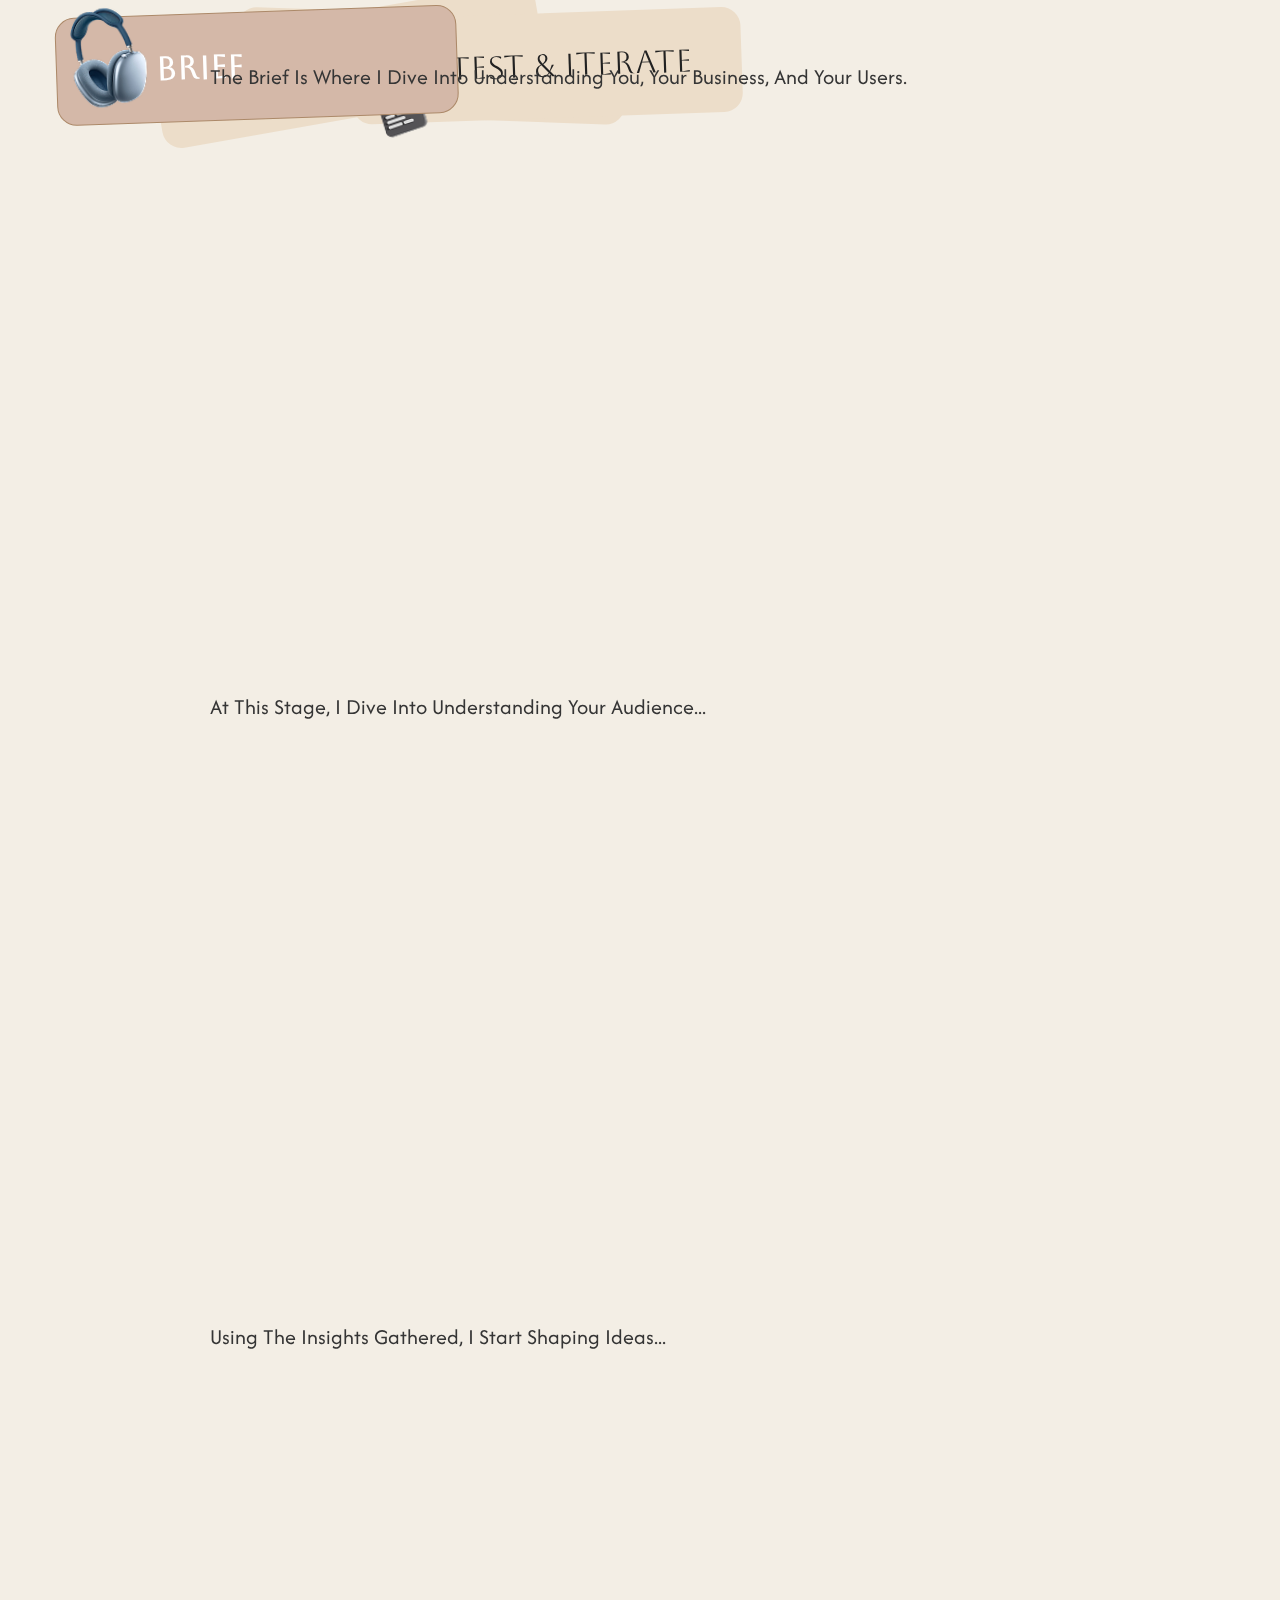
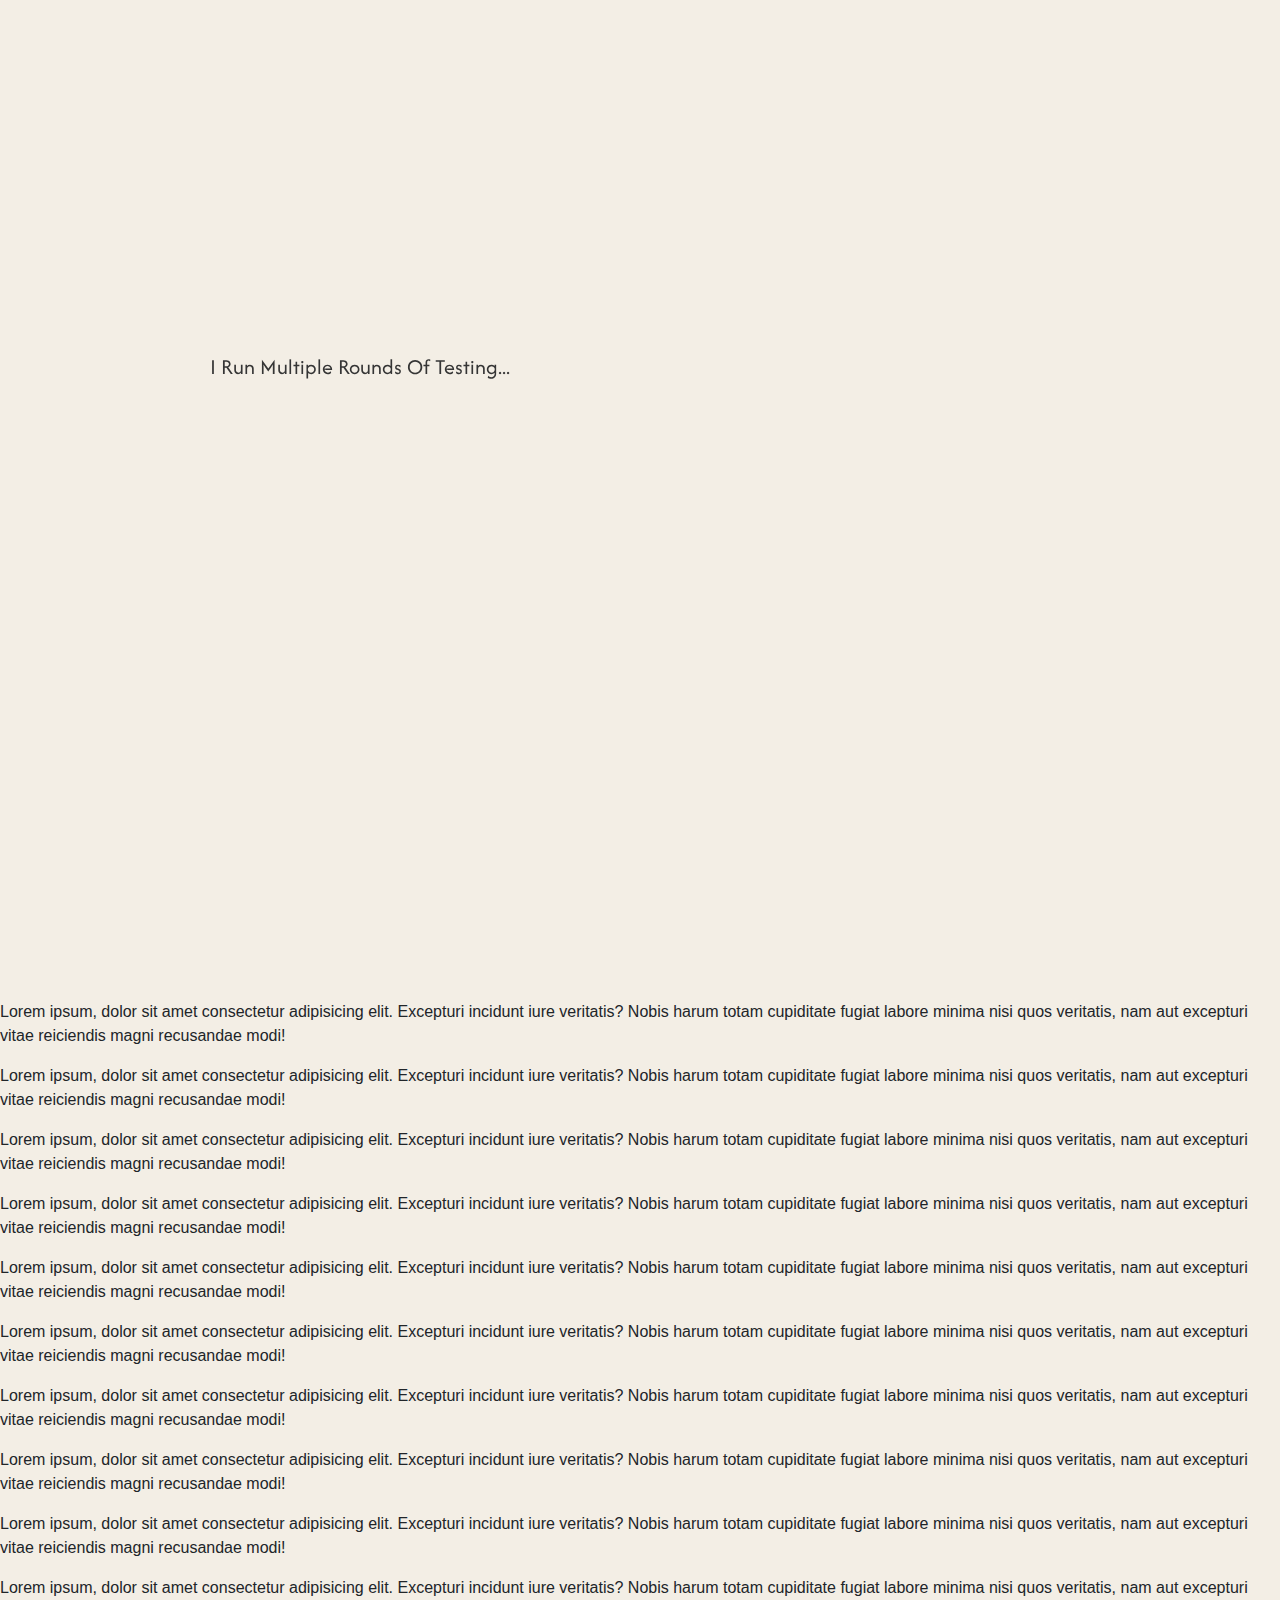
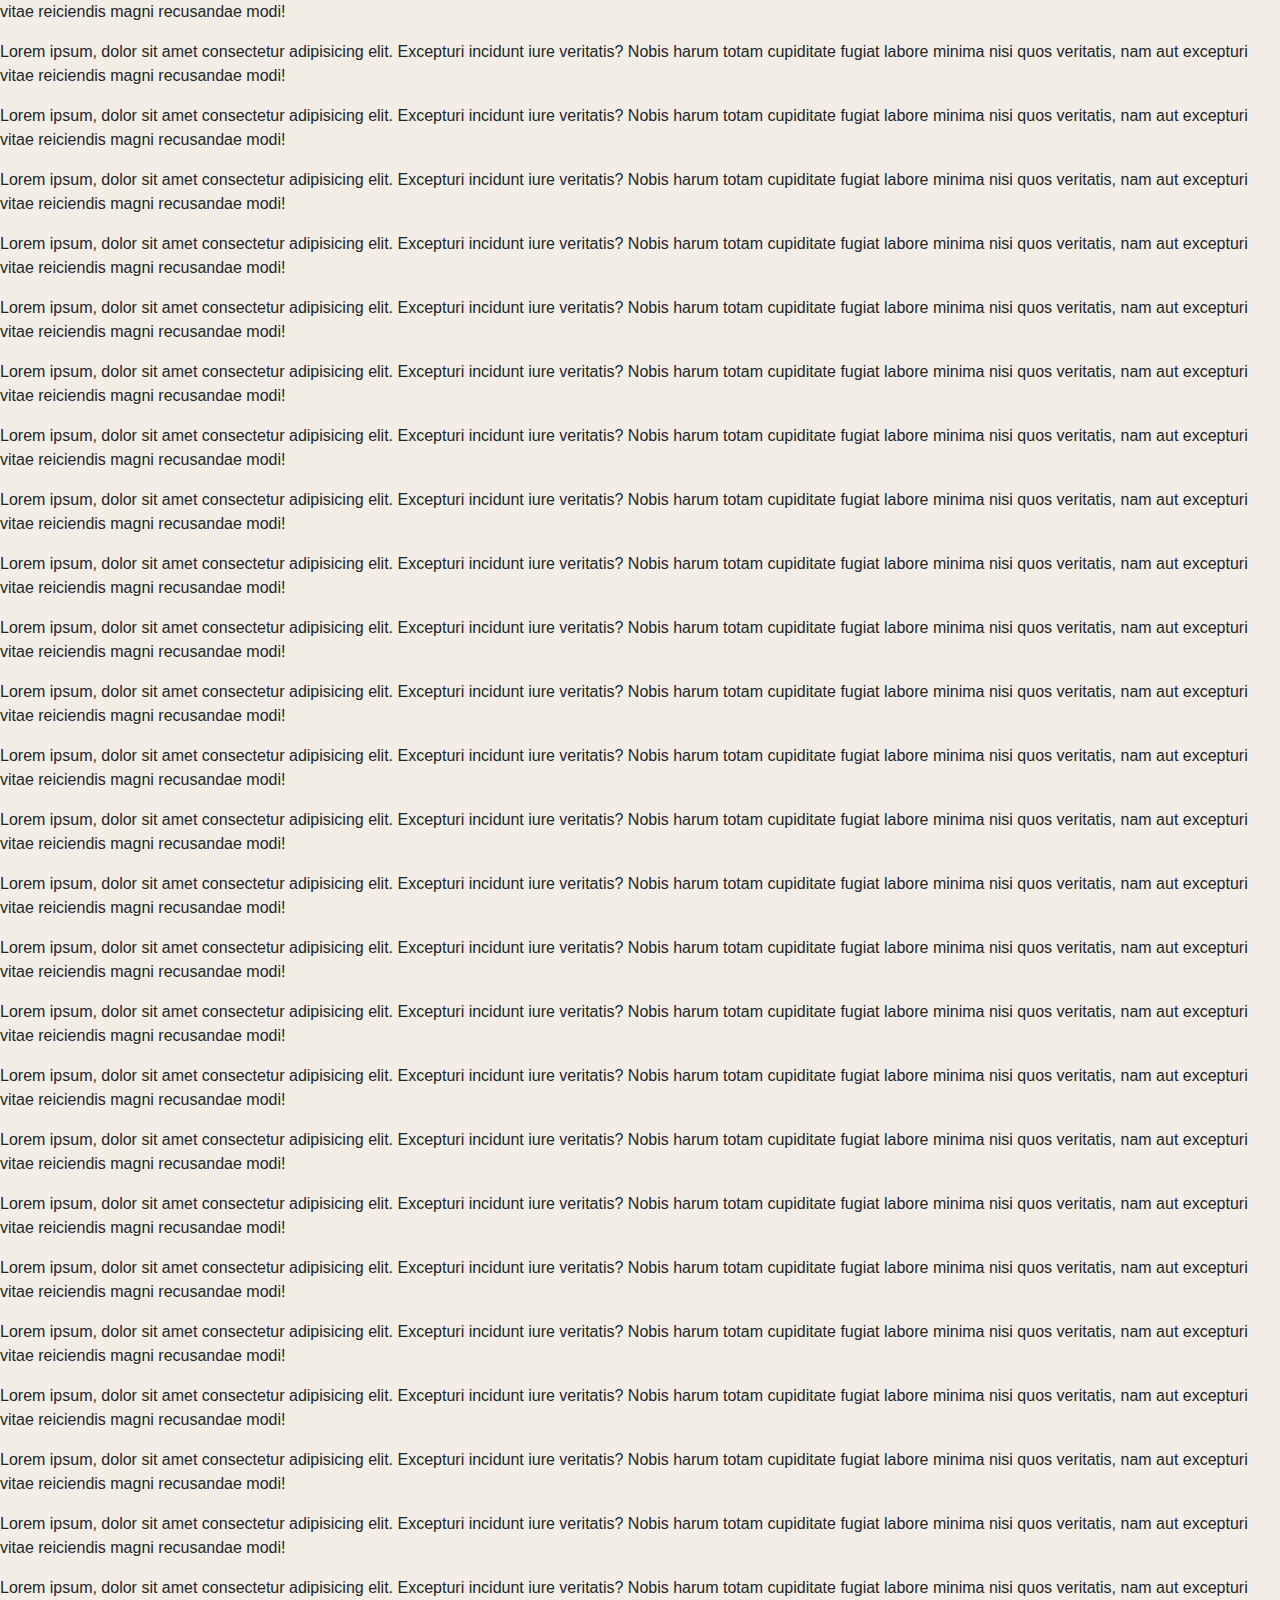
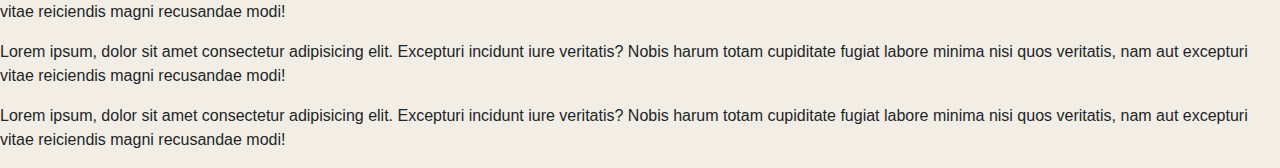
<file: samp.html>
<!DOCTYPE html>
<html lang="en">
<head>
    <meta charset="UTF-8" />
    <meta name="viewport" content="width=device-width, initial-scale=1.0" />
    <title>Document</title>
    <link rel="stylesheet" href="style.css" />
    <!-- <link rel="stylesheet" href="index.css" /> -->
    <link rel="stylesheet" href="responsive.css">
    <link rel="stylesheet" href="./owl.carousel.min.css" />
    <link rel="stylesheet" href="./owl.theme.default.min.css" />
    <link
      rel="stylesheet"
      href="./bootstrap-5.3.2-dist/css/bootstrap.css"
    />
    <style>
        /* General Styling */
        body {
            font-family: Arial, sans-serif;
            margin: 0;
            padding: 0;
        }

        /* Layout */
        .row {
            display: flex;
            /* flex-wrap: wrap; */
            flex-direction: column;
            width: 100%;
            max-width: 1200px;
            margin: 0 auto;
        }

        .break {
            flex: 1;
            padding: 20px;
            position: relative;
        }

        /* Sticky Menu */
        .menu-container {
            position: sticky;
            top: 100px; /* Adjust as needed */
            align-self: flex-start;
            height: auto;
        }

        .list-unstyled {
            list-style: none;
            padding: 0;
            margin: 0;
            position: relative;
            height: auto;
        }

        .menu-item {
            cursor: pointer;
            transition: all 0.5s linear;
            position: absolute;
        }

        .menu-item span {
            position: absolute;
            top: 50%;
            left: 25%;
            transform: translate(0, -50%);
            color: #212121;
            font-size: 31.62px;
            font-family: Aboreto;
            font-weight: 400;
            text-transform: uppercase;
            word-wrap: break-word;
        }

        .menu-item .div1 {
            width: 390px;
            height: 105px;
            transform: rotate(-2deg);
            transform-origin: top left;
            background: #ecddc9;
            border-radius: 18.96px;
            transition: all 0.5s ease-in-out;
        }

        /* Positioning of Menu Items */
        .menu-item:nth-child(2) {
            top: 13%;
            left: 15%;
            transform: rotate(4deg);
        }

        .menu-item:nth-child(3) {
            top: 29%;
            left: 8%;
            transform: rotate(-8deg);
        }

        .menu-item:nth-child(4) {
            top: 42%;
            left: 25%;
        }

        /* Section Styling */
        .changed {
            height: 70vh;
        }

        .changed p {
            text-indent: 150px;
            text-align: justify;
            color: #353535;
            font-size: 22px;
            font-family: Afacad;
            font-weight: 400;
            text-transform: capitalize;
            word-wrap: break-word;
        }

        /* Stop Sticky at Last Section */
        .content-wrapper::after {
            content: "";
            display: block;
            height: 150px; /* Creates space where sticky stops */
        }

        /* Active States */
        .menu-item.active1 .div1 {
            background: #d4b8a8; /* Highlight active */
        }

        .menu-item.active1 span {
            font-weight: bold;
            color: white;
        }

    </style>
</head>
<body>

    <div class="row">
        <!-- Sticky Menu Column -->
        <div class="col-12 col-md-12 col-lg-12 col-xl-12 break">
            <div class="menu-container">
                <ul class="list-unstyled position-relative mx-auto d-flex w-100">
                    <li class="menu-item active1" data-target="section1">
                        <div class="position-relative div1 active2" data-target="section1">
                            <img class="position-absolute menuImg1" src="./Assets/image 9.png" />
                            <span class="">Brief</span>
                        </div>
                    </li>
                    <li class="menu-item" data-target="section2">
                        <div class="position-relative div1" data-target="section2">
                            <img class="position-absolute menuImg2" src="./Assets/image 10.png" />
                            <span class="">Research</span>
                        </div>
                    </li>
                    <li class="menu-item" data-target="section3">
                        <div class="position-relative div1" data-target="section3">
                            <img class="position-absolute menuImg3" src="./Assets/image 11.png" />
                            <span class="">Design</span>
                        </div>
                    </li>
                    <li class="menu-item" data-target="section4">
                        <div class="position-relative div1" data-target="section4">
                            <img class="position-absolute menuImg4" src="./Assets/image 13.png" />
                            <span class="">Test & Iterate</span>
                        </div>
                    </li>
                </ul>
            </div>
        </div>

        <!-- Content Column -->
        <div class="col-12 col-md-12 col-lg-12 col-xl-12 break">
            <section class="changed" id="section1">
                <p>The brief is where I dive into understanding you, your business, and your users.</p>
            </section>
            <section class="changed" id="section2">
                <p>At this stage, I dive into understanding your audience...</p>
            </section>
            <section class="changed" id="section3">
                <p>Using the insights gathered, I start shaping ideas...</p>
            </section>
            <section class="changed" id="section4">
                <p>I run multiple rounds of testing...</p>
            </section>
        </div>
    </div>

    <p>Lorem ipsum, dolor sit amet consectetur adipisicing elit. Excepturi incidunt iure veritatis? Nobis harum totam cupiditate fugiat labore minima nisi quos veritatis, nam aut excepturi vitae reiciendis magni recusandae modi!</p>
    <p>Lorem ipsum, dolor sit amet consectetur adipisicing elit. Excepturi incidunt iure veritatis? Nobis harum totam cupiditate fugiat labore minima nisi quos veritatis, nam aut excepturi vitae reiciendis magni recusandae modi!</p>
    <p>Lorem ipsum, dolor sit amet consectetur adipisicing elit. Excepturi incidunt iure veritatis? Nobis harum totam cupiditate fugiat labore minima nisi quos veritatis, nam aut excepturi vitae reiciendis magni recusandae modi!</p>
    <p>Lorem ipsum, dolor sit amet consectetur adipisicing elit. Excepturi incidunt iure veritatis? Nobis harum totam cupiditate fugiat labore minima nisi quos veritatis, nam aut excepturi vitae reiciendis magni recusandae modi!</p>
    <p>Lorem ipsum, dolor sit amet consectetur adipisicing elit. Excepturi incidunt iure veritatis? Nobis harum totam cupiditate fugiat labore minima nisi quos veritatis, nam aut excepturi vitae reiciendis magni recusandae modi!</p>
    <p>Lorem ipsum, dolor sit amet consectetur adipisicing elit. Excepturi incidunt iure veritatis? Nobis harum totam cupiditate fugiat labore minima nisi quos veritatis, nam aut excepturi vitae reiciendis magni recusandae modi!</p>
    <p>Lorem ipsum, dolor sit amet consectetur adipisicing elit. Excepturi incidunt iure veritatis? Nobis harum totam cupiditate fugiat labore minima nisi quos veritatis, nam aut excepturi vitae reiciendis magni recusandae modi!</p>
    <p>Lorem ipsum, dolor sit amet consectetur adipisicing elit. Excepturi incidunt iure veritatis? Nobis harum totam cupiditate fugiat labore minima nisi quos veritatis, nam aut excepturi vitae reiciendis magni recusandae modi!</p>
    <p>Lorem ipsum, dolor sit amet consectetur adipisicing elit. Excepturi incidunt iure veritatis? Nobis harum totam cupiditate fugiat labore minima nisi quos veritatis, nam aut excepturi vitae reiciendis magni recusandae modi!</p>
    <p>Lorem ipsum, dolor sit amet consectetur adipisicing elit. Excepturi incidunt iure veritatis? Nobis harum totam cupiditate fugiat labore minima nisi quos veritatis, nam aut excepturi vitae reiciendis magni recusandae modi!</p>
    <p>Lorem ipsum, dolor sit amet consectetur adipisicing elit. Excepturi incidunt iure veritatis? Nobis harum totam cupiditate fugiat labore minima nisi quos veritatis, nam aut excepturi vitae reiciendis magni recusandae modi!</p>
    <p>Lorem ipsum, dolor sit amet consectetur adipisicing elit. Excepturi incidunt iure veritatis? Nobis harum totam cupiditate fugiat labore minima nisi quos veritatis, nam aut excepturi vitae reiciendis magni recusandae modi!</p>
    <p>Lorem ipsum, dolor sit amet consectetur adipisicing elit. Excepturi incidunt iure veritatis? Nobis harum totam cupiditate fugiat labore minima nisi quos veritatis, nam aut excepturi vitae reiciendis magni recusandae modi!</p>
    <p>Lorem ipsum, dolor sit amet consectetur adipisicing elit. Excepturi incidunt iure veritatis? Nobis harum totam cupiditate fugiat labore minima nisi quos veritatis, nam aut excepturi vitae reiciendis magni recusandae modi!</p>
    <p>Lorem ipsum, dolor sit amet consectetur adipisicing elit. Excepturi incidunt iure veritatis? Nobis harum totam cupiditate fugiat labore minima nisi quos veritatis, nam aut excepturi vitae reiciendis magni recusandae modi!</p>
    <p>Lorem ipsum, dolor sit amet consectetur adipisicing elit. Excepturi incidunt iure veritatis? Nobis harum totam cupiditate fugiat labore minima nisi quos veritatis, nam aut excepturi vitae reiciendis magni recusandae modi!</p>
    <p>Lorem ipsum, dolor sit amet consectetur adipisicing elit. Excepturi incidunt iure veritatis? Nobis harum totam cupiditate fugiat labore minima nisi quos veritatis, nam aut excepturi vitae reiciendis magni recusandae modi!</p>
    <p>Lorem ipsum, dolor sit amet consectetur adipisicing elit. Excepturi incidunt iure veritatis? Nobis harum totam cupiditate fugiat labore minima nisi quos veritatis, nam aut excepturi vitae reiciendis magni recusandae modi!</p>
    <p>Lorem ipsum, dolor sit amet consectetur adipisicing elit. Excepturi incidunt iure veritatis? Nobis harum totam cupiditate fugiat labore minima nisi quos veritatis, nam aut excepturi vitae reiciendis magni recusandae modi!</p>
    <p>Lorem ipsum, dolor sit amet consectetur adipisicing elit. Excepturi incidunt iure veritatis? Nobis harum totam cupiditate fugiat labore minima nisi quos veritatis, nam aut excepturi vitae reiciendis magni recusandae modi!</p>
    <p>Lorem ipsum, dolor sit amet consectetur adipisicing elit. Excepturi incidunt iure veritatis? Nobis harum totam cupiditate fugiat labore minima nisi quos veritatis, nam aut excepturi vitae reiciendis magni recusandae modi!</p>
    <p>Lorem ipsum, dolor sit amet consectetur adipisicing elit. Excepturi incidunt iure veritatis? Nobis harum totam cupiditate fugiat labore minima nisi quos veritatis, nam aut excepturi vitae reiciendis magni recusandae modi!</p>
    <p>Lorem ipsum, dolor sit amet consectetur adipisicing elit. Excepturi incidunt iure veritatis? Nobis harum totam cupiditate fugiat labore minima nisi quos veritatis, nam aut excepturi vitae reiciendis magni recusandae modi!</p>
    <p>Lorem ipsum, dolor sit amet consectetur adipisicing elit. Excepturi incidunt iure veritatis? Nobis harum totam cupiditate fugiat labore minima nisi quos veritatis, nam aut excepturi vitae reiciendis magni recusandae modi!</p>
    <p>Lorem ipsum, dolor sit amet consectetur adipisicing elit. Excepturi incidunt iure veritatis? Nobis harum totam cupiditate fugiat labore minima nisi quos veritatis, nam aut excepturi vitae reiciendis magni recusandae modi!</p>
    <p>Lorem ipsum, dolor sit amet consectetur adipisicing elit. Excepturi incidunt iure veritatis? Nobis harum totam cupiditate fugiat labore minima nisi quos veritatis, nam aut excepturi vitae reiciendis magni recusandae modi!</p>
    <p>Lorem ipsum, dolor sit amet consectetur adipisicing elit. Excepturi incidunt iure veritatis? Nobis harum totam cupiditate fugiat labore minima nisi quos veritatis, nam aut excepturi vitae reiciendis magni recusandae modi!</p>
    <p>Lorem ipsum, dolor sit amet consectetur adipisicing elit. Excepturi incidunt iure veritatis? Nobis harum totam cupiditate fugiat labore minima nisi quos veritatis, nam aut excepturi vitae reiciendis magni recusandae modi!</p>
    <p>Lorem ipsum, dolor sit amet consectetur adipisicing elit. Excepturi incidunt iure veritatis? Nobis harum totam cupiditate fugiat labore minima nisi quos veritatis, nam aut excepturi vitae reiciendis magni recusandae modi!</p>
    <p>Lorem ipsum, dolor sit amet consectetur adipisicing elit. Excepturi incidunt iure veritatis? Nobis harum totam cupiditate fugiat labore minima nisi quos veritatis, nam aut excepturi vitae reiciendis magni recusandae modi!</p>
    <p>Lorem ipsum, dolor sit amet consectetur adipisicing elit. Excepturi incidunt iure veritatis? Nobis harum totam cupiditate fugiat labore minima nisi quos veritatis, nam aut excepturi vitae reiciendis magni recusandae modi!</p>
    <p>Lorem ipsum, dolor sit amet consectetur adipisicing elit. Excepturi incidunt iure veritatis? Nobis harum totam cupiditate fugiat labore minima nisi quos veritatis, nam aut excepturi vitae reiciendis magni recusandae modi!</p>
    <p>Lorem ipsum, dolor sit amet consectetur adipisicing elit. Excepturi incidunt iure veritatis? Nobis harum totam cupiditate fugiat labore minima nisi quos veritatis, nam aut excepturi vitae reiciendis magni recusandae modi!</p>
    <p>Lorem ipsum, dolor sit amet consectetur adipisicing elit. Excepturi incidunt iure veritatis? Nobis harum totam cupiditate fugiat labore minima nisi quos veritatis, nam aut excepturi vitae reiciendis magni recusandae modi!</p>
    <p>Lorem ipsum, dolor sit amet consectetur adipisicing elit. Excepturi incidunt iure veritatis? Nobis harum totam cupiditate fugiat labore minima nisi quos veritatis, nam aut excepturi vitae reiciendis magni recusandae modi!</p>
    <p>Lorem ipsum, dolor sit amet consectetur adipisicing elit. Excepturi incidunt iure veritatis? Nobis harum totam cupiditate fugiat labore minima nisi quos veritatis, nam aut excepturi vitae reiciendis magni recusandae modi!</p>
    <p>Lorem ipsum, dolor sit amet consectetur adipisicing elit. Excepturi incidunt iure veritatis? Nobis harum totam cupiditate fugiat labore minima nisi quos veritatis, nam aut excepturi vitae reiciendis magni recusandae modi!</p>

    <script>
        document.addEventListener("DOMContentLoaded", function () {
            const sections = document.querySelectorAll(".changed");
            const menuItems = document.querySelectorAll(".menu-item");

            const observer = new IntersectionObserver(
                (entries) => {
                    entries.forEach((entry) => {
                        if (entry.isIntersecting) {
                            menuItems.forEach((item) => item.classList.remove("active1"));
                            const activeItem = document.querySelector(
                                `.menu-item[data-target="${entry.target.id}"]`
                            );
                            if (activeItem) activeItem.classList.add("active1");
                        }
                    });
                },
                {
                    root: null, // viewport
                    threshold: 0.5, // Trigger when 50% of section is visible
                }
            );

            sections.forEach((section) => observer.observe(section));

            // Sticky stop function
            const menuContainer = document.querySelector(".menu-container");
            const lastSection = document.querySelector("#section4");

            function checkStickyStop() {
                const rect = lastSection.getBoundingClientRect();
                if (rect.bottom <= window.innerHeight - 150) {
                    menuContainer.style.position = "relative";
                } else {
                    menuContainer.style.position = "sticky";
                    menuContainer.style.top = "100px"; // Adjust as needed
                }
            }

            window.addEventListener("scroll", checkStickyStop);
        });
    </script>
    <script src="./bootstrap-5.3.2-dist/js/bootstrap.bundle.min.js"></script>


</body>
</html>
</file>
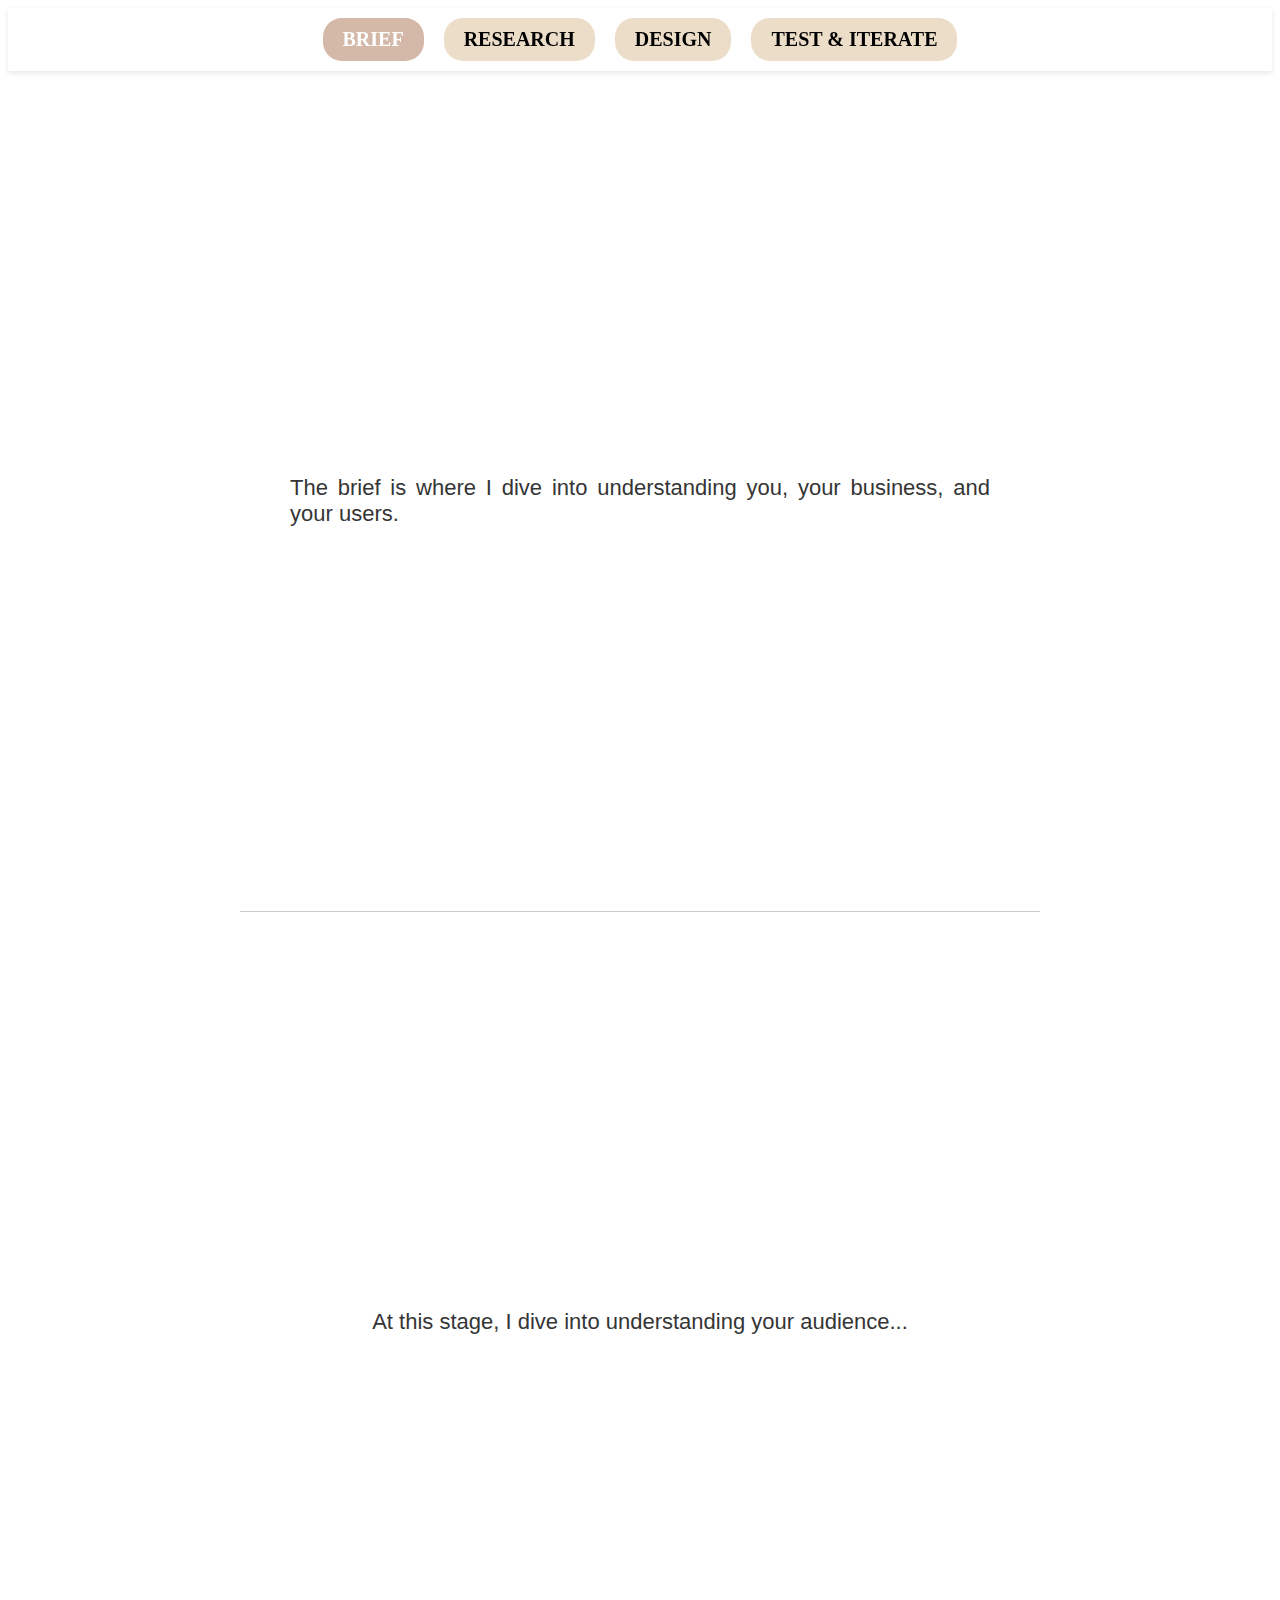
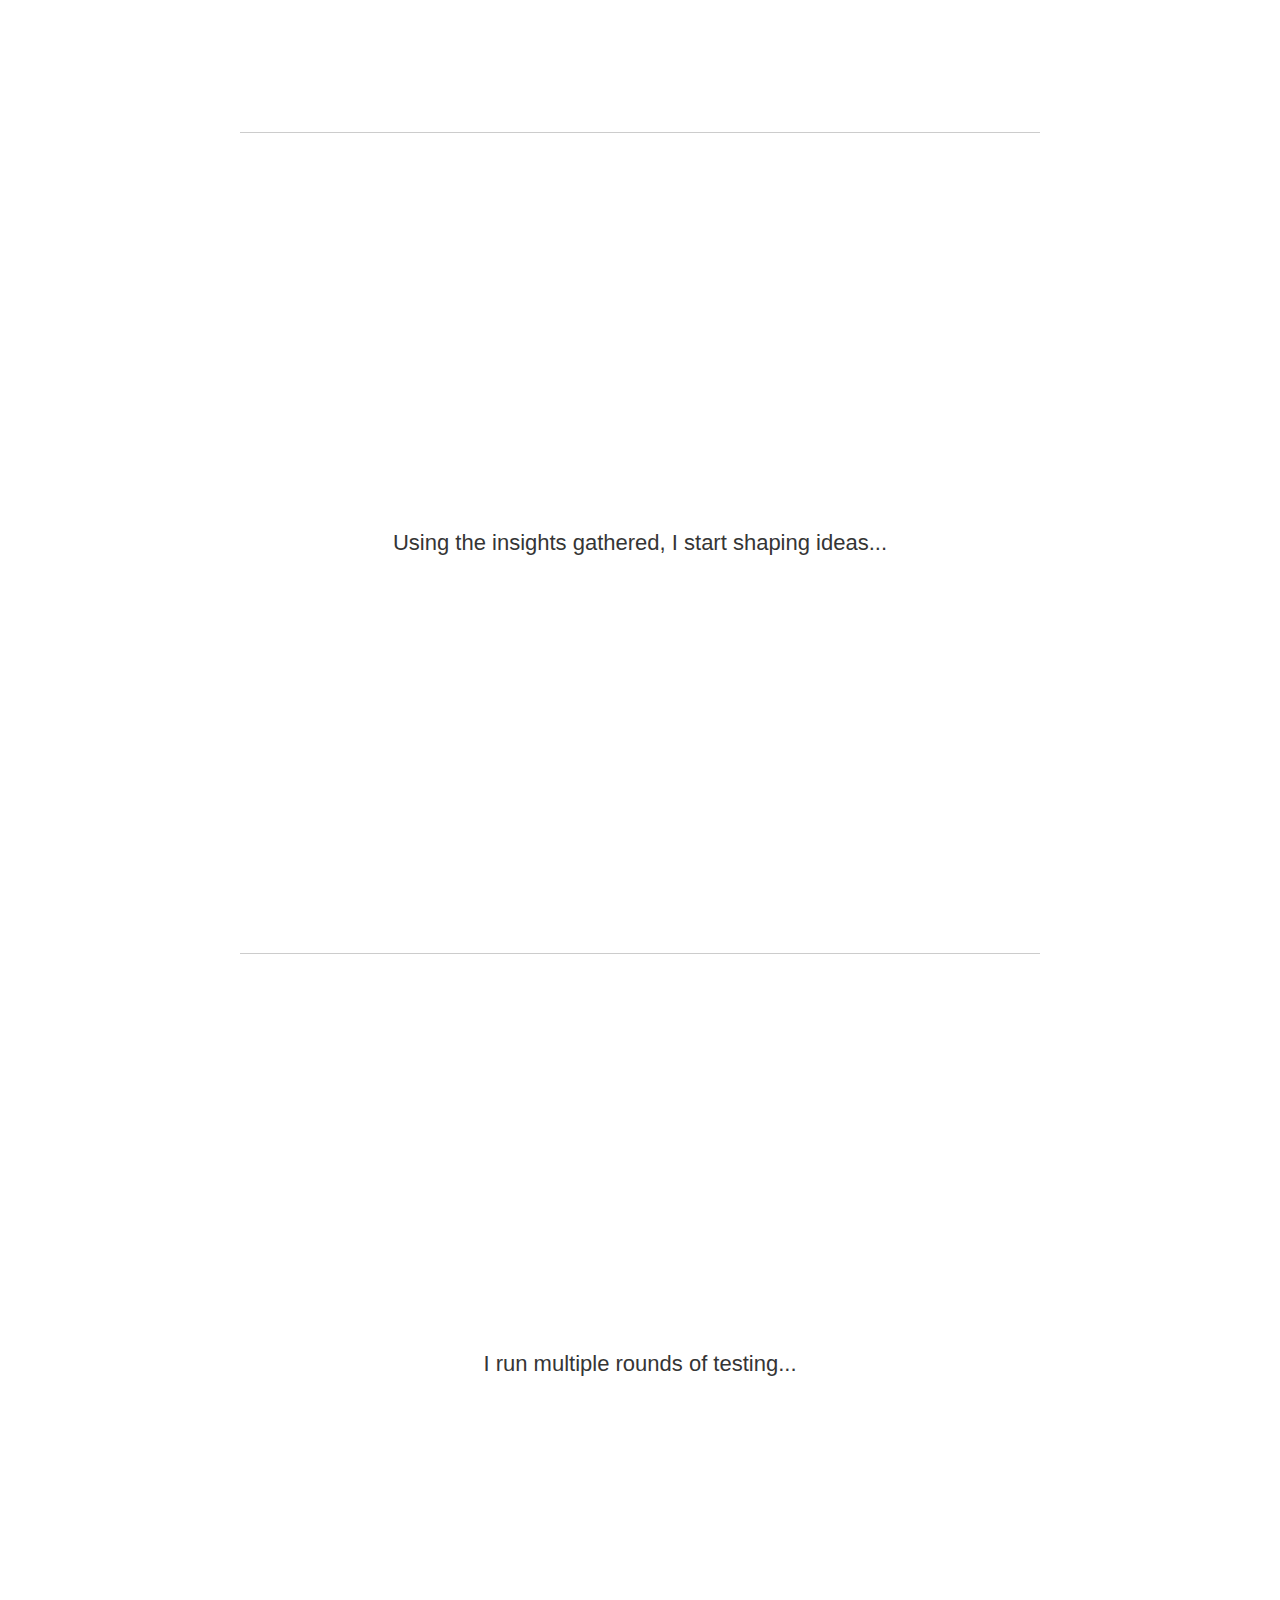
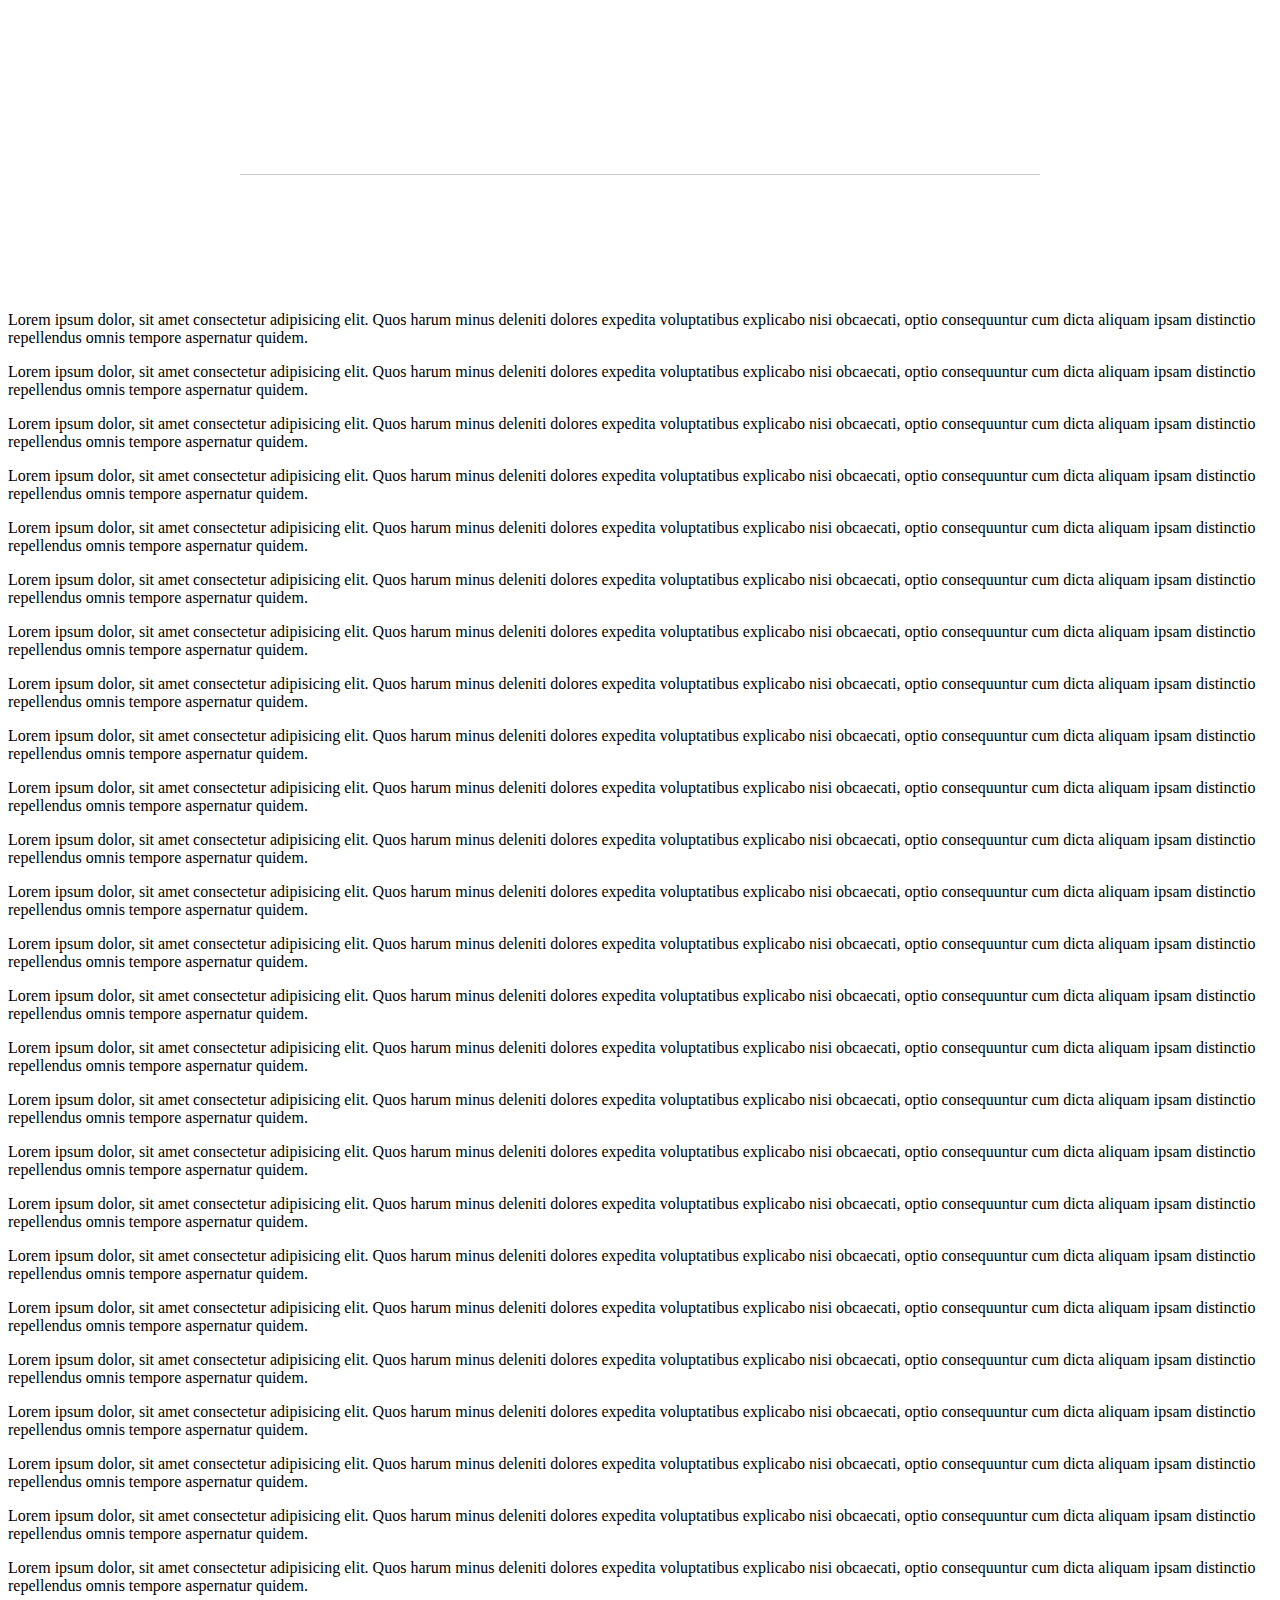
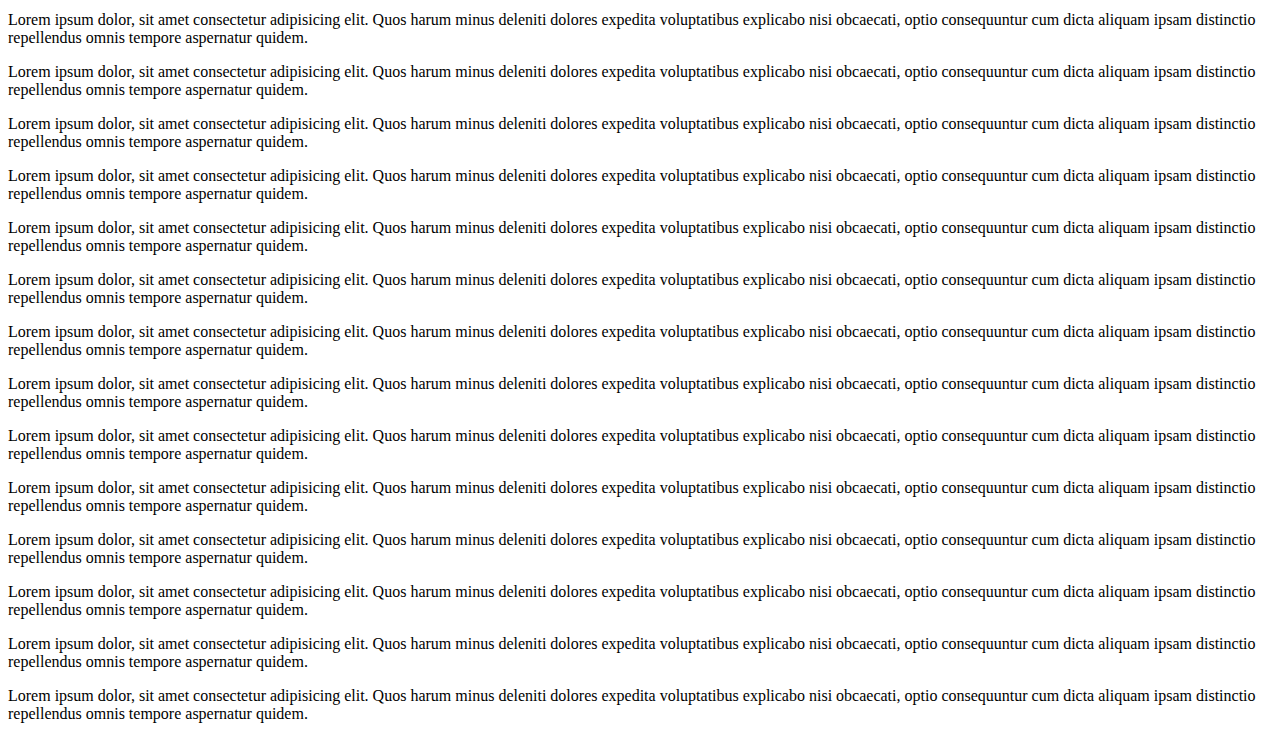
<file: samp2.html>
<!DOCTYPE html>
<html lang="en">
<head>
    <meta charset="UTF-8">
    <meta name="viewport" content="width=device-width, initial-scale=1.0">
    <title>Sticky Top Menu with Scroll</title>
    <style>
        /* Sticky Menu Bar */
        .menu-container {
            position: sticky;
            top: 0;
            background: white;
            z-index: 1000;
            padding: 10px 0;
            box-shadow: 0 2px 5px rgba(0, 0, 0, 0.1);
            text-align: center;
        }

        .list-unstyled {
            list-style: none;
            padding: 0;
            margin: 0;
            display: flex;
            justify-content: center;
            gap: 20px;
        }

        .menu-item {
            cursor: pointer;
            padding: 10px 20px;
            background: #ecddc9;
            border-radius: 18.96px;
            transition: all 0.3s ease-in-out;
            font-size: 20px;
            font-weight: bold;
            text-transform: uppercase;
        }

        .menu-item.active1 {
            background: #d4b8a8;
            color: white;
        }

        /* Section Styling */
        .content-wrapper {
            padding: 20px;
            max-width: 800px;
            margin: 0 auto;
        }

        .changed {
            height: 80vh;
            display: flex;
            align-items: center;
            justify-content: center;
            text-align: justify;
            font-size: 22px;
            font-family: Arial, sans-serif;
            font-weight: 400;
            color: #353535;
            border-bottom: 1px solid #ccc;
            padding: 50px;
        }

        /* Stop Sticky at Last Section */
        .content-wrapper::after {
            content: "";
            display: block;
            height: 100px; /* Creates space where sticky stops */
        }
    </style>
</head>
<body>

    <!-- Sticky Menu at the Top -->
    <div class="menu-container">
        <ul class="list-unstyled">
            <li class="menu-item active1" data-target="section1">Brief</li>
            <li class="menu-item" data-target="section2">Research</li>
            <li class="menu-item" data-target="section3">Design</li>
            <li class="menu-item" data-target="section4">Test & Iterate</li>
        </ul>
    </div>

    <!-- Content Sections -->
    <div class="content-wrapper">
        <section class="changed" id="section1">
            <p>The brief is where I dive into understanding you, your business, and your users.</p>
        </section>
        <section class="changed" id="section2">
            <p>At this stage, I dive into understanding your audience...</p>
        </section>
        <section class="changed" id="section3">
            <p>Using the insights gathered, I start shaping ideas...</p>
        </section>
        <section class="changed" id="section4">
            <p>I run multiple rounds of testing...</p>
        </section>
    </div>

    <p>Lorem ipsum dolor, sit amet consectetur adipisicing elit. Quos harum minus deleniti dolores expedita voluptatibus explicabo nisi obcaecati, optio consequuntur cum dicta aliquam ipsam distinctio repellendus omnis tempore aspernatur quidem.</p>
    <p>Lorem ipsum dolor, sit amet consectetur adipisicing elit. Quos harum minus deleniti dolores expedita voluptatibus explicabo nisi obcaecati, optio consequuntur cum dicta aliquam ipsam distinctio repellendus omnis tempore aspernatur quidem.</p>
    <p>Lorem ipsum dolor, sit amet consectetur adipisicing elit. Quos harum minus deleniti dolores expedita voluptatibus explicabo nisi obcaecati, optio consequuntur cum dicta aliquam ipsam distinctio repellendus omnis tempore aspernatur quidem.</p>
    <p>Lorem ipsum dolor, sit amet consectetur adipisicing elit. Quos harum minus deleniti dolores expedita voluptatibus explicabo nisi obcaecati, optio consequuntur cum dicta aliquam ipsam distinctio repellendus omnis tempore aspernatur quidem.</p>
    <p>Lorem ipsum dolor, sit amet consectetur adipisicing elit. Quos harum minus deleniti dolores expedita voluptatibus explicabo nisi obcaecati, optio consequuntur cum dicta aliquam ipsam distinctio repellendus omnis tempore aspernatur quidem.</p>
    <p>Lorem ipsum dolor, sit amet consectetur adipisicing elit. Quos harum minus deleniti dolores expedita voluptatibus explicabo nisi obcaecati, optio consequuntur cum dicta aliquam ipsam distinctio repellendus omnis tempore aspernatur quidem.</p>
    <p>Lorem ipsum dolor, sit amet consectetur adipisicing elit. Quos harum minus deleniti dolores expedita voluptatibus explicabo nisi obcaecati, optio consequuntur cum dicta aliquam ipsam distinctio repellendus omnis tempore aspernatur quidem.</p>
    <p>Lorem ipsum dolor, sit amet consectetur adipisicing elit. Quos harum minus deleniti dolores expedita voluptatibus explicabo nisi obcaecati, optio consequuntur cum dicta aliquam ipsam distinctio repellendus omnis tempore aspernatur quidem.</p>
    <p>Lorem ipsum dolor, sit amet consectetur adipisicing elit. Quos harum minus deleniti dolores expedita voluptatibus explicabo nisi obcaecati, optio consequuntur cum dicta aliquam ipsam distinctio repellendus omnis tempore aspernatur quidem.</p>
    <p>Lorem ipsum dolor, sit amet consectetur adipisicing elit. Quos harum minus deleniti dolores expedita voluptatibus explicabo nisi obcaecati, optio consequuntur cum dicta aliquam ipsam distinctio repellendus omnis tempore aspernatur quidem.</p>
    <p>Lorem ipsum dolor, sit amet consectetur adipisicing elit. Quos harum minus deleniti dolores expedita voluptatibus explicabo nisi obcaecati, optio consequuntur cum dicta aliquam ipsam distinctio repellendus omnis tempore aspernatur quidem.</p>
    <p>Lorem ipsum dolor, sit amet consectetur adipisicing elit. Quos harum minus deleniti dolores expedita voluptatibus explicabo nisi obcaecati, optio consequuntur cum dicta aliquam ipsam distinctio repellendus omnis tempore aspernatur quidem.</p>
    <p>Lorem ipsum dolor, sit amet consectetur adipisicing elit. Quos harum minus deleniti dolores expedita voluptatibus explicabo nisi obcaecati, optio consequuntur cum dicta aliquam ipsam distinctio repellendus omnis tempore aspernatur quidem.</p>
    <p>Lorem ipsum dolor, sit amet consectetur adipisicing elit. Quos harum minus deleniti dolores expedita voluptatibus explicabo nisi obcaecati, optio consequuntur cum dicta aliquam ipsam distinctio repellendus omnis tempore aspernatur quidem.</p>
    <p>Lorem ipsum dolor, sit amet consectetur adipisicing elit. Quos harum minus deleniti dolores expedita voluptatibus explicabo nisi obcaecati, optio consequuntur cum dicta aliquam ipsam distinctio repellendus omnis tempore aspernatur quidem.</p>
    <p>Lorem ipsum dolor, sit amet consectetur adipisicing elit. Quos harum minus deleniti dolores expedita voluptatibus explicabo nisi obcaecati, optio consequuntur cum dicta aliquam ipsam distinctio repellendus omnis tempore aspernatur quidem.</p>
    <p>Lorem ipsum dolor, sit amet consectetur adipisicing elit. Quos harum minus deleniti dolores expedita voluptatibus explicabo nisi obcaecati, optio consequuntur cum dicta aliquam ipsam distinctio repellendus omnis tempore aspernatur quidem.</p>
    <p>Lorem ipsum dolor, sit amet consectetur adipisicing elit. Quos harum minus deleniti dolores expedita voluptatibus explicabo nisi obcaecati, optio consequuntur cum dicta aliquam ipsam distinctio repellendus omnis tempore aspernatur quidem.</p>
    <p>Lorem ipsum dolor, sit amet consectetur adipisicing elit. Quos harum minus deleniti dolores expedita voluptatibus explicabo nisi obcaecati, optio consequuntur cum dicta aliquam ipsam distinctio repellendus omnis tempore aspernatur quidem.</p>
    <p>Lorem ipsum dolor, sit amet consectetur adipisicing elit. Quos harum minus deleniti dolores expedita voluptatibus explicabo nisi obcaecati, optio consequuntur cum dicta aliquam ipsam distinctio repellendus omnis tempore aspernatur quidem.</p>
    <p>Lorem ipsum dolor, sit amet consectetur adipisicing elit. Quos harum minus deleniti dolores expedita voluptatibus explicabo nisi obcaecati, optio consequuntur cum dicta aliquam ipsam distinctio repellendus omnis tempore aspernatur quidem.</p>
    <p>Lorem ipsum dolor, sit amet consectetur adipisicing elit. Quos harum minus deleniti dolores expedita voluptatibus explicabo nisi obcaecati, optio consequuntur cum dicta aliquam ipsam distinctio repellendus omnis tempore aspernatur quidem.</p>
    <p>Lorem ipsum dolor, sit amet consectetur adipisicing elit. Quos harum minus deleniti dolores expedita voluptatibus explicabo nisi obcaecati, optio consequuntur cum dicta aliquam ipsam distinctio repellendus omnis tempore aspernatur quidem.</p>
    <p>Lorem ipsum dolor, sit amet consectetur adipisicing elit. Quos harum minus deleniti dolores expedita voluptatibus explicabo nisi obcaecati, optio consequuntur cum dicta aliquam ipsam distinctio repellendus omnis tempore aspernatur quidem.</p>
    <p>Lorem ipsum dolor, sit amet consectetur adipisicing elit. Quos harum minus deleniti dolores expedita voluptatibus explicabo nisi obcaecati, optio consequuntur cum dicta aliquam ipsam distinctio repellendus omnis tempore aspernatur quidem.</p>
    <p>Lorem ipsum dolor, sit amet consectetur adipisicing elit. Quos harum minus deleniti dolores expedita voluptatibus explicabo nisi obcaecati, optio consequuntur cum dicta aliquam ipsam distinctio repellendus omnis tempore aspernatur quidem.</p>
    <p>Lorem ipsum dolor, sit amet consectetur adipisicing elit. Quos harum minus deleniti dolores expedita voluptatibus explicabo nisi obcaecati, optio consequuntur cum dicta aliquam ipsam distinctio repellendus omnis tempore aspernatur quidem.</p>
    <p>Lorem ipsum dolor, sit amet consectetur adipisicing elit. Quos harum minus deleniti dolores expedita voluptatibus explicabo nisi obcaecati, optio consequuntur cum dicta aliquam ipsam distinctio repellendus omnis tempore aspernatur quidem.</p>
    <p>Lorem ipsum dolor, sit amet consectetur adipisicing elit. Quos harum minus deleniti dolores expedita voluptatibus explicabo nisi obcaecati, optio consequuntur cum dicta aliquam ipsam distinctio repellendus omnis tempore aspernatur quidem.</p>
    <p>Lorem ipsum dolor, sit amet consectetur adipisicing elit. Quos harum minus deleniti dolores expedita voluptatibus explicabo nisi obcaecati, optio consequuntur cum dicta aliquam ipsam distinctio repellendus omnis tempore aspernatur quidem.</p>
    <p>Lorem ipsum dolor, sit amet consectetur adipisicing elit. Quos harum minus deleniti dolores expedita voluptatibus explicabo nisi obcaecati, optio consequuntur cum dicta aliquam ipsam distinctio repellendus omnis tempore aspernatur quidem.</p>
    <p>Lorem ipsum dolor, sit amet consectetur adipisicing elit. Quos harum minus deleniti dolores expedita voluptatibus explicabo nisi obcaecati, optio consequuntur cum dicta aliquam ipsam distinctio repellendus omnis tempore aspernatur quidem.</p>
    <p>Lorem ipsum dolor, sit amet consectetur adipisicing elit. Quos harum minus deleniti dolores expedita voluptatibus explicabo nisi obcaecati, optio consequuntur cum dicta aliquam ipsam distinctio repellendus omnis tempore aspernatur quidem.</p>
    <p>Lorem ipsum dolor, sit amet consectetur adipisicing elit. Quos harum minus deleniti dolores expedita voluptatibus explicabo nisi obcaecati, optio consequuntur cum dicta aliquam ipsam distinctio repellendus omnis tempore aspernatur quidem.</p>
    <p>Lorem ipsum dolor, sit amet consectetur adipisicing elit. Quos harum minus deleniti dolores expedita voluptatibus explicabo nisi obcaecati, optio consequuntur cum dicta aliquam ipsam distinctio repellendus omnis tempore aspernatur quidem.</p>
    <p>Lorem ipsum dolor, sit amet consectetur adipisicing elit. Quos harum minus deleniti dolores expedita voluptatibus explicabo nisi obcaecati, optio consequuntur cum dicta aliquam ipsam distinctio repellendus omnis tempore aspernatur quidem.</p>
    <p>Lorem ipsum dolor, sit amet consectetur adipisicing elit. Quos harum minus deleniti dolores expedita voluptatibus explicabo nisi obcaecati, optio consequuntur cum dicta aliquam ipsam distinctio repellendus omnis tempore aspernatur quidem.</p>
    <p>Lorem ipsum dolor, sit amet consectetur adipisicing elit. Quos harum minus deleniti dolores expedita voluptatibus explicabo nisi obcaecati, optio consequuntur cum dicta aliquam ipsam distinctio repellendus omnis tempore aspernatur quidem.</p>
    <p>Lorem ipsum dolor, sit amet consectetur adipisicing elit. Quos harum minus deleniti dolores expedita voluptatibus explicabo nisi obcaecati, optio consequuntur cum dicta aliquam ipsam distinctio repellendus omnis tempore aspernatur quidem.</p>

    <script>
        document.addEventListener("DOMContentLoaded", function () {
            const sections = document.querySelectorAll(".changed");
            const menuItems = document.querySelectorAll(".menu-item");

            const observer = new IntersectionObserver(
                (entries) => {
                    entries.forEach((entry) => {
                        if (entry.isIntersecting) {
                            menuItems.forEach((item) => item.classList.remove("active1"));
                            const activeItem = document.querySelector(
                                `.menu-item[data-target="${entry.target.id}"]`
                            );
                            if (activeItem) activeItem.classList.add("active1");
                        }
                    });
                },
                {
                    root: null, // viewport
                    threshold: 0.5, // Trigger when 50% of section is visible
                }
            );

            sections.forEach((section) => observer.observe(section));
            const lastSection = document.querySelector("#section4");
            const menuContainer = document.querySelector(".menu-container");
            
            function checkStickyStop() {
                const rect = lastSection.getBoundingClientRect();
                if (rect.bottom <= window.innerHeight - 150) {
                    menuContainer.style.position = "relative";
                } else {
                    menuContainer.style.position = "sticky";
                    menuContainer.style.top = "100px"; // Adjust as needed
                }
            }

            window.addEventListener("scroll", checkStickyStop);
            // Scroll to section on menu click
            menuItems.forEach((item) => {
                item.addEventListener("click", function () {
                    const targetSection = document.getElementById(this.getAttribute("data-target"));
                    window.scrollTo({
                        top: targetSection.offsetTop - 50,
                        behavior: "smooth"
                    });
                });
            });
        });
    </script>

</body>
</html>
</file>
<file: style.css>
@import url("https://fonts.googleapis.com/css2?family=Actor&display=swap");
@import url("https://fonts.googleapis.com/css2?family=Aboreto&display=swap");
@import url("https://fonts.googleapis.com/css2?family=Lancelot&display=swap");
@import url("https://fonts.googleapis.com/css2?family=Courier+Prime:ital,wght@0,400;0,700;1,400;1,700&display=swap");
@import url("https://fonts.googleapis.com/css2?family=Afacad:ital,wght@0,400..700;1,400..700&display=swap");
@import url("https://fonts.googleapis.com/css2?family=Belanosima:wght@400;600;700&display=swap");
@import url('https://fonts.googleapis.com/css2?family=Bad+Script&display=swap');
@import url('https://fonts.googleapis.com/css2?family=Poppins:ital,wght@0,100;0,200;0,300;0,400;0,500;0,600;0,700;0,800;0,900;1,100;1,200;1,300;1,400;1,500;1,600;1,700;1,800;1,900&display=swap');
@import url('https://fonts.googleapis.com/css2?family=Montserrat:ital,wght@0,100..900;1,100..900&display=swap');
@import url("https://cdn.jsdelivr.net/npm/bootstrap-icons@1.11.3/font/bootstrap-icons.min.css");

* {
  box-sizing: border-box;
}
body {
  background-color: #f3eee5 !important;
}
input {
  touch-action: manipulation;
}

.navbar-brand {
  color: #212121;
  font-size: 25.2px;
  font-family: Actor;
  font-weight: 400;
  text-transform: uppercase;
  line-height: 36.46px;
  letter-spacing: 14.87px;
  word-wrap: break-word;
}
.nav-item {
  color: #212121;
  font-size: 16.8px;
  font-family: Aboreto;
  font-weight: 400;
  text-transform: uppercase;
  word-wrap: break-word;
  margin: 0 22px;
}
.hero-caption {
  color: #212121;
  font-size: 62.92px;
  font-family: Lancelot;
  font-weight: 400;
  text-transform: capitalize;
  letter-spacing: 1.89px;
  word-wrap: break-word;
}
.hero-text {
  width: 365px;
  color: #212121;
  font-size: 15.01px;
  font-family: Courier Prime;
  font-weight: 400;
  line-height: 22.51px;
  word-wrap: break-word;
}
.hero-button {
  color: #212121;
  font-size: 15.02px;
  font-family: Courier Prime;
  font-weight: 400;
  line-height: 22.53px;
  word-wrap: break-word;
  background-color: #c0c0c0;
  position: relative;
  transition: all 0.2s ease;
  height: 54px;
}
.hero-button-img1 {
  position: absolute;
  top: 50%;
  transform: translateY(-50%);
  left: 19px;
  width: 40.7px;
  /* opacity: .6; */
  transition: all .2s ease-in;
}
.hero-button-img2 {
  position: absolute;
  top: 42%;
  transform: translateY(-50%);
  left: 13px;
  width: 48px;
  opacity: 0;
  z-index: 2;
  transition: all .2s ease-in;
}
.hero-button .btn-text {
  transition: all 0.2s ease;
}
.hero-button:hover {
  transform: rotate(-1deg);
  box-shadow: 2px 2px 0px #dfdfdf inset;
  box-shadow: 0px 4px 4px rgba(0, 0, 0, 0.25);
}
.hero-button:hover .btn-text {
  transform: rotate(1deg);
}
.hero-button:hover .hero-button-img1 {
  opacity: 0;
  /* transform: rotate(1deg) */
}
.hero-button:hover .hero-button-img2 {
  opacity: 1;
  /* transform: rotate(deg) */
}
.hero-decoration1 {
  position: absolute;
  top: 20%;
  right: 4%;
  transform: scale(1);
  transition: all 0.2s ease;
}
.hero-decoration2 {
  /* width: 159px; */
  position: absolute;
  top: 15%;
  right: 0;
  transform: rotate(-42deg);
  scale: 1;
  opacity: 0;
  transition: all .2s ease;
}
.img-hover:hover .hero-decoration1 {
  opacity: 0;
}
.img-hover:hover .hero-decoration2 {
  opacity: 1;
}
/* Ensure Images Scale */
.hero-image {
  max-width: 100%;
}

/* Carousel Fix */
.carousel-wrapper {
  position: absolute;
  width: 100%;
  max-width: 37%;
  top: 10%;
  left: 21%;
  z-index: -1;
}

/* Fixing .owl-carousel positioning */
.owl-carousel {
  width: 100% !important;
  position: relative !important;
  display: flex;
  justify-content: center;
  align-items: center;
}

/* Fix carousel items */
.owl-carousel .item {
  width: 100% !important;
  height: 175px;
  background-color: aqua !important;
  display: flex;
  justify-content: center;
  align-items: center;
}

.my-process h1 {
  color: #212121;
  font-size: 42.02px;
  font-family: Aboreto;
  font-weight: 400;
  text-transform: lowercase;
  letter-spacing: 1.26px;
  text-align: center;
  word-wrap: break-word;
}
.hero-animation{
  animation: fadeinUp 1s both;
}
@keyframes fadeinUp{
  0%{
    opacity: 0;
  -webkit-transform: translate3d(0,100%,0);
  transform: translate3d(0,100%,0);
  }
  100%{
    opacity: 1;
  -webkit-transform: translateZ(0);
  transform: translateZ(0);
  }
}
.my-process p {
  color: #424955;
  font-size: 16px;
  font-family: Afacad;
  font-weight: 400;
  text-align: center;
  text-transform: capitalize;
  word-wrap: break-word;
}
.active1 {
  z-index: 999 !important;
  scale: 1.03;
}
.active2 {
  border: 0.84px #ac8969 solid;
  /* z-index: 999 !important; */
}
.menu-item,.menu-item1 {
  cursor: pointer;
  transition: all 0.5s linear;
}
.menu-item span, .menu-item1 span{
  position: absolute;
  top: 50%;
  left: 25%;
  transform: translate(0, -50%);
  color: #212121;
  font-size: 31.62px;
  font-family: Aboreto;
  font-weight: 400;
  text-transform: uppercase;
  word-wrap: break-word;
}
.menu-item .div1,.menu-item1 .div12 {
  width: 390px;
  height: 105px;
  transform: rotate(-2deg);
  transform-origin: top left;
  background: #ecddc9;
  border-radius: 18.96px;
  transition: all 0.5s ease-in-out;
}
.menu-item,.menu-item1{
  position: absolute;
}
.menu-item:nth-child(2),.menu-item1:nth-child(2){
  top: 13%; left: 15%; 
  transform: rotate(4deg);
}
.menu-item:nth-child(3),.menu-item1:nth-child(3){
  top: 29%; left: 8%;
  transform: rotate(-8deg);
}
.menu-item:nth-child(4),.menu-item1:nth-child(4){
  top: 42%; left: 25%;
}
.menuImg1{
  top: -28%;left: -5%;
}
.menuImg2{
  top: 0%;left: -5%;
}
.menuImg3{
  top: -0px;left: -0px;
}
.menuImg4{
  top: 32%;left: 0;
}
.changed {
  height: 70vh;
}
.changed p {
  text-indent: 150px;
  text-align: justify;
  color: #353535;
  font-size: 22px;
  font-family: Afacad;
  font-weight: 400;
  text-transform: capitalize;
  word-wrap: break-word;
}
.menu-container1{
  display: block;
  position: sticky;
  top: 150px;align-self: flex-start;
}
.menu-container2{
  display: none;
  position: sticky;
  top: 0;align-self: flex-start;
}
.projectImg {
  background-image: url("./Assets/proectsSection.png");
  background-size: cover;
  height: 80vh;
}
.projectImg h1 {
  color: white;
  font-size: 57.46px;
  font-family: Aboreto;
  font-weight: 400;
  text-transform: lowercase;
  letter-spacing: 1.72px;
  word-wrap: break-word;
  display: flex;
  justify-content: center;
  align-items: end;
  padding-bottom: 30px;
  height: 100%;
}
.horizontal-scroll {
  display: flex;
  overflow-x: hidden;
  white-space: nowrap;
  width: 100%;
  height: 100vh;
  transition: none !important;
}
.scroll-content {
  display: flex;
  width: calc(100vw * 4);
  transition: none !important;
}
.panel {
  width: 100vw;
  height: 100vh;
  overflow: hidden;
  display: flex;
  flex-wrap: wrap;
  justify-content: center;
  align-items: center;
  flex-wrap: wrap;
}
.panelImg1{
  background-image: url("./Assets/sidescroll4.png");
  background-size: cover;
  height: 100%;
}
.panelImg2{
  background-image: url("./Assets/sidescroll1.png");
  background-size: cover;
  height: 100%;
}
.panelImg3{
  background-image: url("./Assets/sidescroll2.png");
  background-size: cover;
  height: 100%;
}
.panelImg4{
  background-image: url("./Assets/sidescroll3.png");
  background-size: cover;
  height: 100%;
}
.panel-text {
  padding: 0 110px !important;
}
.panel-text p {
  white-space: normal;
  text-align: justify;
  color: black;
  font-size: 16px;
  font-family: Afacad;
  font-weight: 400;
  letter-spacing: 0.48px;
  text-indent: 100px;
}
/* Hide scrollbar for Chrome, Safari and Opera */
.horizontal-scroll::-webkit-scrollbar {
  display: none;
}

/* Hide scrollbar for IE, Edge and Firefox */
.horizontal-scroll {
  -ms-overflow-style: none; /* IE and Edge */
  scrollbar-width: none; /* Firefox */
}
.alsoIm h2 {
  color: #212121;
  font-size: 50px;
  font-family: Aboreto;
  font-weight: 400;
  text-transform: lowercase;
  letter-spacing: 1.5px;
  word-wrap: break-word;
}
.alsoIm h1 {
  color: #936042;
  font-size: 31.2px;
  font-family: Belanosima;
  font-weight: 400;
  margin-top: 10px;
  text-transform: capitalize;
  letter-spacing: 0.94px;
  word-wrap: break-word;
}
.alsoIm p {
  color: #3d3c3c;
  font-size: 18.88px;
  font-family: Afacad;
  font-weight: 400;
  text-transform: lowercase;
  letter-spacing: 0.57px;
  word-wrap: break-word;
  text-indent: 50px;
  text-align: justify;
}
.alsoIm a {
  color: #9f7256;
  font-size: 18.88px;
  font-family: Afacad;
  font-weight: 500;
  text-transform: lowercase;
  letter-spacing: 0.57px;
  word-wrap: break-word;
}
.amAlso2 p {
  color: #353535;
  font-size: 26px;
  font-family: Afacad;
  font-weight: 400;
  word-wrap: break-word;
}
.amalsoCard {
  position: relative;
  width: 335px;
  height: 340px;
}
.amalsoCard img {
  position: absolute;
}
.amalsoCard img:last-child {
  bottom: 30px;
  right: 60px;
  z-index: 10;
  opacity: 0;
  transition: all 0.3s ease-in-out;
}
.amalsoCardPosition1 .amalsoCard img:last-child {
  bottom: 20px;
  left: 45%;
  transform: translateX(-50%) rotate(10deg);
  z-index: 10;
  opacity: 0;
  transition: all 0.3s ease-in-out;
}
.amalsoCardPosition2 .amalsoCard img:last-child {
  bottom: 10px;
  left: 40%;
  transform: translateX(-50%) rotate(10deg);
  z-index: 10;
  opacity: 0;
  transition: all 0.3s ease-in-out;
}
.amalsoCard img:nth-child(1) {
  z-index: 10;
  transition: all 0.3s ease-in-out;
}
.amalsoCard img:nth-child(2) {
  width: 136px;
  top: 50px;
  left: 0;
  transition: all 0.3s ease-in-out;
}
.amalsoCard img:nth-child(3) {
  width: 127px;
  top: 60px;
  right: 60px;
  transition: all 0.3s ease-in-out;
}
.amalsoCard img:nth-child(4) {
  width: 134px;
  top: 60px;
  right: 60px;
  transition: all 0.3s ease-in-out;
}
.amalsoCard img:nth-child(5) {
  width: 137px;
  bottom: 55px;
  right: 40px;
  transition: all 0.3s ease-in-out;
}
.amalsoCard:hover img:last-child {
  opacity: 1;
}
.amalsoCard:hover img:nth-child(1) {
  transform: rotate(5deg);
}
.amalsoCard:hover img:nth-child(2) {
  transform: translatey(-120px);
}
.amalsoCard:hover img:nth-child(3) {
  transform: translatey(-170px);
}
.amalsoCard:hover img:nth-child(4) {
  transform: translate(90px, -90px);
}
.amalsoCard:hover img:nth-child(5) {
  transform: translate(80px, -80px);
}
.amalso2-container{
  height: 80vh;
}
.amalsoCardPosition {
  position: absolute;
  left: 0;
  top: 45%;
  transform: translateY(-50%);
}
.amalsoCardPosition1 {
  position: absolute;
  left: 50%;
  bottom: 0;
  transform: translatex(-50%);
}
.amalsoCardPosition2 {
  position: absolute;
  right: 0;
  top: 45%;
  transform: translateY(-50%);
}
.amalsoCardPositionDeco {
  position: absolute;
  right: 10%;
  z-index: -1;
  top: 35%;
  width: 773px;
  outline: 0.98px rgba(172, 137, 105, 0.4) solid;
  outline-offset: -0.49px;
}
.amalsoCardPositionDeco1 {
  position: absolute;
  left: 10%;
  z-index: -1;
  bottom: 45%;
  width: 773px;
  outline: 0.98px rgba(172, 137, 105, 0.4) solid;
  outline-offset: -0.49px;
}
.amalsoCardCaption{
  color: #212121;
  font-size: 26px;
  font-family: "Bad Script", cursive;
  font-weight: 400;
  text-align: center;
}
.giphy{
  width: 100%;
  height: 307px;
  border-radius: 10px;
}
.contact h1 {
  color: #212121;
  font-size: 43.96px;
  font-family: Afacad;
  font-weight: 400;
  word-wrap: break-word;
  text-align: center;
}
.contact p {
  color: #212121;
  font-size: 38.52px;
  font-family: Afacad;
  font-weight: 400;
  text-transform: lowercase;
  letter-spacing: 1.16px;
  word-wrap: break-word;
  text-align: center;
}
.form-container {
  width: 100%;
}

.input-group {
  position: relative;
  margin-bottom: 20px;
}

.input-group input,
.input-group textarea {
  width: 100%;
  padding: 10px;
  font-size: 16px;
  border: none;
  border-bottom: 1px solid #936042;
  background: transparent;
  outline: none;
  color: #4b463c;
}

.input-group label {
  position: absolute;
  left: 10px;
  top: 12px;
  color: #424942;
  font-size: 20.7px;
  font-family: Afacad;
  font-weight: 400;
  text-transform: capitalize;
  letter-spacing: 0.62px;
  word-wrap: break-word;
  pointer-events: none;
  transition: 0.3s ease-in-out;
}
.input-group .text {
  position: absolute;
  left: 10px;
  top: 64%;
}

.input-group input:focus ~ label,
.input-group input:not(:placeholder-shown) ~ label,
.input-group textarea:focus ~ label,
.input-group textarea:not(:placeholder-shown) ~ label {
  top: -10px;
  left: 5px;
  font-size: 14px;
  color: #4b463c;
}

.btn-submit {
  width: 220px;
  padding: 10px;
  border-radius: 28.45px;
  border: 0.44px #936042 solid;
  background: transparent;
  cursor: pointer;
  transition: 0.3s ease-in-out;
  color: #936042;
  font-size: 19.46px;
  font-family: Aboreto;
  font-weight: 400;
  text-transform: lowercase;
  letter-spacing: 0.58px;
  word-wrap: break-word;
  margin-top: 20px;
}

.btn-submit:hover {
  background: #936042;
  color: white;
}
.contactStack h1{
  color: #212121;
font-size: 40px;
font-family: Aboreto;
font-weight: 400;
text-transform: lowercase;
letter-spacing: 1.20px;
word-wrap: break-word;
text-align: center;
}
.contactStack img{
  display: flex;
  margin: 50px auto;
}
.modal-container{
  display: flex;
  justify-content: center;
  align-items: center;
  width: 100vw;
  height: 100vh;
  position: fixed;
  z-index: 1000;
  top: 5%;
  left: 0;
  opacity: 0;
  pointer-events: none;
  transform: translateY(100%);
  transition: all .3s ease;
}
.modal-container.show{
  transform: translateY(0);
  opacity: 1;
  pointer-events: auto;
}
.modaldesign{
  width: 880px;
  max-width: 80%;
  position: relative;
  border: solid 2.3px #fff;
  /* box-shadow: inset -2.3px -2.3px 0px rgba(0, 0, 0),inset 2.3px 2.3px 0px #fff,inset -4.6px -4.6px 0px #7f7f7f,inset 4.6px 4.6px 0px #dfdfdf; */
  /* scrollbar-width:16px;
  scrollbar-color: #d3d3d3 #c0c0c0; */
}
.whiteBoard{
  height: 560px;
  max-height: 80%;
  overflow-y: scroll;
  box-shadow: inset -2.3px -2.3px 0px rgb(255, 255, 255),inset 2.3px 2.3px 0px #000,inset 4.6px 4.6px 0px #7f7f7f,inset -4.6px -4.6px 0px #dfdfdf;
}
.modaldesign .ScrollHeader{
  background-color: #000080;
  /* position: sticky;
  top: 0;
  left: 0; */
  color: white;
font-size: 19.26px;
font-family: Courier Prime;
font-weight: 400;
line-height: 20.87px;
letter-spacing: 0.39px;
word-wrap: break-word
}
.XScroll{
  width: 100%;
  height: 16px;
  background-color: #c0c0c0 !important; 
  position: sticky;
  bottom: 0px;
  left: 0;
  box-shadow: inset -1px -1px 0px rgba(0, 0, 0),inset 1px 1px 0px #c1c1c1,inset -2px -2px 0px #818181,inset 2px 2px 0px #fff;
}
.whiteBoard::-webkit-scrollbar{
  width: 16px !important;
}
.whiteBoard::-webkit-scrollbar-track{
  background-color: #c0c0c0 !important;
}
.whiteBoard::-webkit-scrollbar-thumb{
  background: #c0c0c0; 
  box-shadow: inset -1px -1px 0px rgba(0, 0, 0),inset 1px 1px 0px #c1c1c1,inset -2px -2px 0px #818181,inset 2px 2px 0px #fff;
  
}
::-webkit-scrollbar-button:single-button {
  background-color: #c0c0c0;
  box-shadow: inset -1px -1px 0px rgba(0, 0, 0),inset 1px 1px 0px #c1c1c1,inset -2px -2px 0px #818181,inset 2px 2px 0px #fff;
  display: block;
}
/* Up arrow */
::-webkit-scrollbar-button:single-button:vertical:decrement {
  background-image: url("data:image/svg+xml;charset=UTF-8,%3Csvg xmlns='http://www.w3.org/2000/svg' viewBox='0 0 24 24' fill='%23000000'%3E%3Cpath d='M7 14l5-5 5 5z'/%3E%3C/svg%3E");
  background-repeat: no-repeat;
  background-position: center;
  background-size: 20px;
}

/* Down arrow */
::-webkit-scrollbar-button:single-button:vertical:increment {
  background-image: url("data:image/svg+xml;charset=UTF-8,%3Csvg xmlns='http://www.w3.org/2000/svg' viewBox='0 0 24 24' fill='%23000000'%3E%3Cpath d='M7 10l5 5 5-5z'/%3E%3C/svg%3E");
  background-repeat: no-repeat;
  background-position: center;
  background-size: 20px;
}

.contactStack h2{
  color: #212121;
font-size: 24px;
font-family: Afacad;
font-weight: 400;
text-transform: capitalize;
letter-spacing: 0.72px;
word-wrap: break-word
}
.cvLeft h1{
  color: black;
font-size: 19.80px;
font-family: Poppins;
font-weight: 700;
line-height: 27.71px;
word-wrap: break-word
}
.cvLeft .exp{
  color: #424242;
font-size: 9.93px;
font-family: Poppins;
font-weight: 500;
line-height: 13.90px;
margin: 0;
word-wrap: break-word
}
.cvLeft h2{
  color: #042085;
font-size: 20.87px;
font-family: Poppins;
margin: 0;
font-weight: 700;
word-wrap: break-word
}
.cvLeft h3{
  color: #042085;
font-size: 12.68px;
font-family: Poppins;
font-weight: 700;
margin: 0;
word-wrap: break-word
}
.cvLeft h4{
  color: #1C1B1B;
font-size: 13.35px;
font-family: Poppins;
font-weight: 700;
margin: 0;
word-wrap: break-word
}
.cvLeft h5{
  color: #424242;
font-size: 12.68px;
font-family: Poppins;
margin: 0;
font-weight: 400;
word-wrap: break-word
}
.cvLeft h6{
  color: #FF5900;
font-size: 12.14px;
font-family: Poppins;
font-weight: 700;
word-wrap: break-word
}
.cvLeft .ritchi{
  color: black;
font-size: 12.68px;
font-family: Poppins;
font-weight: 400;
margin: 0;
word-wrap: break-word
}
.cvLeft ul{
  padding-left: 12px;
}
.cvLeft li{
  color: black;
font-size: 12.49px;
font-family: Poppins;
font-weight: 400;
margin-bottom: 8px;
word-wrap: break-word
}
.cvLeft .skillUL{
  list-style-type: none;
  padding: 0;
}
.cvLeft .skillUL li{
  color: black;
font-size: 14.61px;
font-family: Poppins;
font-weight: 500;
word-wrap: break-word
}
.cvLeft span{
  color: #828282;
font-size: 12.68px;
font-family: Poppins;
font-weight: 400;
word-wrap: break-word
}
.cvRight span{
  color: #1C1B1B;
font-size: 10.12px;
font-family: Montserrat;
font-weight: 400;
word-wrap: break-word
}
.moveTop{
  width: 50px;
  height: 50px;
  display: flex;
  justify-content: center;
  align-items: center;
  position: fixed;
  right: 20px;
  bottom: 20px;
  border-radius: 50%;
  color: #fff;
  font-size: 24px;
  background-color: #936042;
  opacity: 0;
  pointer-events: none;
  transition: all .3s ease;
}
.moveTop.top{
  opacity: 1;
  pointer-events: auto;
}
</file>
<file: index.css>
/* Import Google Fonts */
@import url("https://fonts.googleapis.com/css2?family=Actor&display=swap");
@import url("https://fonts.googleapis.com/css2?family=Aboreto&display=swap");
@import url("https://fonts.googleapis.com/css2?family=Lancelot&display=swap");
@import url("https://fonts.googleapis.com/css2?family=Courier+Prime:ital,wght@0,400;0,700;1,400;1,700&display=swap");
@import url("https://fonts.googleapis.com/css2?family=Afacad:ital,wght@0,400..700;1,400..700&display=swap");
@import url("https://fonts.googleapis.com/css2?family=Belanosima:wght@400;600;700&display=swap");
@import url('https://fonts.googleapis.com/css2?family=Bad+Script&display=swap');
@import url('https://fonts.googleapis.com/css2?family=Poppins:ital,wght@0,100;0,200;0,300;0,400;0,500;0,600;0,700;0,800;0,900;1,100;1,200;1,300;1,400;1,500;1,600;1,700;1,800;1,900&display=swap');
@import url('https://fonts.googleapis.com/css2?family=Montserrat:ital,wght@0,100..900;1,100..900&display=swap');
@import url("https://cdn.jsdelivr.net/npm/bootstrap-icons@1.11.3/font/bootstrap-icons.min.css");


/* Global Styles */
* {
  box-sizing: border-box;
}
html {
      scroll-behavior: smooth;
    }
body {
  overflow-y: scroll;
  background-color: #f3eee5 !important;
}

/* Navbar */
.navbar-brand {
  color: #212121;
  font-size: 25.2px;
  font-family: Actor;
  font-weight: 400;
  text-transform: uppercase;
  letter-spacing: 14.87px;
}

.nav-item {
  color: #212121;
  font-size: 16.8px;
  font-family: Aboreto;
  font-weight: 400;
  text-transform: uppercase;
  margin: 0 22px;
}

/* Hero Section */
.hero-caption {
  color: #212121;
  font-size: 62.92px;
  font-family: Lancelot;
  font-weight: 400;
  text-transform: capitalize;
  letter-spacing: 1.89px;
}

.hero-text, .hero-button {
  font-size: 15px;
  font-family: Courier Prime;
  font-weight: 400;
  line-height: 22.5px;
  color: #212121;
}

.hero-button {
  background-color: #c0c0c0;
  position: relative;
  transition: all 0.2s ease;
  height: 54px;
}

.hero-button:hover {
  transform: rotate(-1deg);
  box-shadow: 2px 2px 0px #dfdfdf inset, 0px 4px 4px rgba(0, 0, 0, 0.25);
}

.hero-button:hover .btn-text {
  transform: rotate(1deg);
}

.hero-button-img1 {
  position: absolute;
  top: 50%;
  transform: translateY(-50%);
  left: 19px;
  width: 40.7px;
  transition: all .2s ease-in;
}

.hero-button-img2 {
  position: absolute;
  top: 42%;
  transform: translateY(-50%);
  left: 13px;
  width: 48px;
  opacity: 0;
  z-index: 2;
  transition: all .2s ease-in;
}

.hero-button:hover .hero-button-img1 {
  opacity: 0;
}

.hero-button:hover .hero-button-img2 {
  opacity: 1;
}

/* Keyframes Animation */
@keyframes fadeinUp {
  0% {
    opacity: 0;
    transform: translate3d(0, 100%, 0);
  }
  100% {
    opacity: 1;
    transform: translateZ(0);
  }
}

.hero-animation {
  animation: fadeinUp 1s both;
}

/* Process Section */
.my-process h1, .alsoIm h2 {
  color: #212121;
  font-family: Aboreto;
  font-weight: 400;
  text-transform: lowercase;
  text-align: center;
}

.my-process p, .alsoIm p, .changed p, .panel-text p, .amAlso2 p {
  font-family: Afacad;
  font-weight: 400;
  text-align: justify;
  word-wrap: break-word;
}

.alsoIm h1 {
  color: #936042;
  font-size: 31.2px;
  font-family: Belanosima;
  text-transform: capitalize;
  margin-top: 10px;
}

/* Project Section */
.projectImg {
  background-image: url("./Assets/proectsSection.png");
  background-size: cover;
  height: 80vh;
}

.projectImg h1 {
  color: white;
  font-size: 57.46px;
  font-family: Aboreto;
  text-transform: lowercase;
  letter-spacing: 1.72px;
  display: flex;
  justify-content: center;
  align-items: end;
  padding-bottom: 30px;
  height: 100%;
}

/* Contact Form */
.contact h1, .contactStack h1 {
  color: #212121;
  font-size: 40px;
  font-family: Aboreto;
  text-transform: lowercase;
  text-align: center;
}

.contact p {
  color: #212121;
  font-size: 38.52px;
  font-family: Afacad;
  text-transform: lowercase;
  text-align: center;
}

.input-group {
  position: relative;
  margin-bottom: 20px;
}

.input-group input,
.input-group textarea {
  width: 100%;
  padding: 10px;
  font-size: 16px;
  border: none;
  border-bottom: 1px solid #936042;
  background: transparent;
  outline: none;
  color: #4b463c;
}

.input-group label {
  position: absolute;
  left: 10px;
  top: 12px;
  color: #424942;
  font-size: 20.7px;
  font-family: Afacad;
  text-transform: capitalize;
  transition: 0.3s ease-in-out;
}

.input-group input:focus ~ label,
.input-group input:not(:placeholder-shown) ~ label,
.input-group textarea:focus ~ label,
.input-group textarea:not(:placeholder-shown) ~ label {
  top: -10px;
  left: 5px;
  font-size: 14px;
}

.btn-submit {
  width: 220px;
  padding: 10px;
  border-radius: 28.45px;
  border: 0.44px #936042 solid;
  background: transparent;
  cursor: pointer;
  transition: 0.3s ease-in-out;
  color: #936042;
  font-size: 19.46px;
  font-family: Aboreto;
  text-transform: lowercase;
}

.btn-submit:hover {
  background: #936042;
  color: white;
}
.modal-container{
  display: flex;
  justify-content: center;
  align-items: center;
  width: 100vw;
  height: 100vh;
  position: fixed;
  z-index: 1000;
  top: 5%;
  left: 0;
  opacity: 0;
  pointer-events: none;
  transform: translateY(100%);
  transition: all .3s ease;
}
.modal-container.show{
  transform: translateY(0);
  opacity: 1;
  pointer-events: auto;
}
.modaldesign{
  width: 880px;
  max-width: 80%;
  position: relative;
  border: solid 2.3px #fff;
  /* box-shadow: inset -2.3px -2.3px 0px rgba(0, 0, 0),inset 2.3px 2.3px 0px #fff,inset -4.6px -4.6px 0px #7f7f7f,inset 4.6px 4.6px 0px #dfdfdf; */
  /* scrollbar-width:16px;
  scrollbar-color: #d3d3d3 #c0c0c0; */
}
.whiteBoard{
  height: 560px;
  max-height: 80%;
  overflow-y: scroll;
  box-shadow: inset -2.3px -2.3px 0px rgb(255, 255, 255),inset 2.3px 2.3px 0px #000,inset 4.6px 4.6px 0px #7f7f7f,inset -4.6px -4.6px 0px #dfdfdf;
}
.modaldesign .ScrollHeader{
  background-color: #000080;
  /* position: sticky;
  top: 0;
  left: 0; */
  color: white;
font-size: 19.26px;
font-family: Courier Prime;
font-weight: 400;
line-height: 20.87px;
letter-spacing: 0.39px;
word-wrap: break-word
}
.XScroll{
  width: 100%;
  height: 16px;
  background-color: #c0c0c0 !important; 
  position: sticky;
  bottom: 0px;
  left: 0;
  box-shadow: inset -1px -1px 0px rgba(0, 0, 0),inset 1px 1px 0px #c1c1c1,inset -2px -2px 0px #818181,inset 2px 2px 0px #fff;
}
.whiteBoard::-webkit-scrollbar{
  width: 16px !important;
}
.whiteBoard::-webkit-scrollbar-track{
  background-color: #c0c0c0 !important;
}
.whiteBoard::-webkit-scrollbar-thumb{
  background: #c0c0c0; 
  box-shadow: inset -1px -1px 0px rgba(0, 0, 0),inset 1px 1px 0px #c1c1c1,inset -2px -2px 0px #818181,inset 2px 2px 0px #fff;
  
}
::-webkit-scrollbar-button:single-button {
  background-color: #c0c0c0;
  box-shadow: inset -1px -1px 0px rgba(0, 0, 0),inset 1px 1px 0px #c1c1c1,inset -2px -2px 0px #818181,inset 2px 2px 0px #fff;
  display: block;
}
/* Up arrow */
::-webkit-scrollbar-button:single-button:vertical:decrement {
  background-image: url("data:image/svg+xml;charset=UTF-8,%3Csvg xmlns='http://www.w3.org/2000/svg' viewBox='0 0 24 24' fill='%23000000'%3E%3Cpath d='M7 14l5-5 5 5z'/%3E%3C/svg%3E");
  background-repeat: no-repeat;
  background-position: center;
  background-size: 20px;
}

/* Down arrow */
::-webkit-scrollbar-button:single-button:vertical:increment {
  background-image: url("data:image/svg+xml;charset=UTF-8,%3Csvg xmlns='http://www.w3.org/2000/svg' viewBox='0 0 24 24' fill='%23000000'%3E%3Cpath d='M7 10l5 5 5-5z'/%3E%3C/svg%3E");
  background-repeat: no-repeat;
  background-position: center;
  background-size: 20px;
}

.contactStack h2{
  color: #212121;
font-size: 24px;
font-family: Afacad;
font-weight: 400;
text-transform: capitalize;
letter-spacing: 0.72px;
word-wrap: break-word
}
.cvLeft h1{
  color: black;
font-size: 19.80px;
font-family: Poppins;
font-weight: 700;
line-height: 27.71px;
word-wrap: break-word
}
.cvLeft .exp{
  color: #424242;
font-size: 9.93px;
font-family: Poppins;
font-weight: 500;
line-height: 13.90px;
margin: 0;
word-wrap: break-word
}
.cvLeft h2{
  color: #042085;
font-size: 20.87px;
font-family: Poppins;
margin: 0;
font-weight: 700;
word-wrap: break-word
}
.cvLeft h3{
  color: #042085;
font-size: 12.68px;
font-family: Poppins;
font-weight: 700;
margin: 0;
word-wrap: break-word
}
.cvLeft h4{
  color: #1C1B1B;
font-size: 13.35px;
font-family: Poppins;
font-weight: 700;
margin: 0;
word-wrap: break-word
}
.cvLeft h5{
  color: #424242;
font-size: 12.68px;
font-family: Poppins;
margin: 0;
font-weight: 400;
word-wrap: break-word
}
.cvLeft h6{
  color: #FF5900;
font-size: 12.14px;
font-family: Poppins;
font-weight: 700;
word-wrap: break-word
}
.cvLeft .ritchi{
  color: black;
font-size: 12.68px;
font-family: Poppins;
font-weight: 400;
margin: 0;
word-wrap: break-word
}
.cvLeft ul{
  padding-left: 12px;
}
.cvLeft li{
  color: black;
font-size: 12.49px;
font-family: Poppins;
font-weight: 400;
margin-bottom: 8px;
word-wrap: break-word
}
.cvLeft .skillUL{
  list-style-type: none;
  padding: 0;
}
.cvLeft .skillUL li{
  color: black;
font-size: 14.61px;
font-family: Poppins;
font-weight: 500;
word-wrap: break-word
}
.cvLeft span{
  color: #828282;
font-size: 12.68px;
font-family: Poppins;
font-weight: 400;
word-wrap: break-word
}
.cvRight span{
  color: #1C1B1B;
font-size: 10.12px;
font-family: Montserrat;
font-weight: 400;
word-wrap: break-word
}
.moveTop{
  width: 50px;
  height: 50px;
  display: flex;
  justify-content: center;
  align-items: center;
  position: fixed;
  right: 20px;
  bottom: 20px;
  border-radius: 50%;
  color: #fff;
  font-size: 24px;
  background-color: #936042;
  opacity: 0;
  pointer-events: none;
  transition: all .3s ease;
}
.moveTop.top{
  opacity: 1;
  pointer-events: auto;
}
</file>
<file: responsive.css>
@media (max-width: 1399px) {
  .carousel-wrapper {
    width: 100%;
    max-width: 43%;
    top: 10%;
    left: 25%;
    transform: translateX(-21%);
    z-index: -1;
  }
}

@media (max-width: 1115px) {
  .hero-decoration1,
  .hero-decoration2 {
    transform: scale(0.9);
  }
  .menu-item span {
    top: 50%;
    left: 25%;
    font-size: 31.62px;
  }
  .menu-item .div1 {
    width: 350px;
    height: 90px;
  }
}

@media (max-width: 1024px) {
  .navbar-brand {
    font-size: 17.08px;
    line-height: 24.72px;
    letter-spacing: 10.08px;
  }
  .nav-item {
    font-size: 11.39px;
    margin: 0 22px;
  }
  .hero-caption {
    font-size: 55.75px;
    letter-spacing: 1.67px;
  }
  .hero-text {
    width: 323px;
  }
  .hero-text,
  .hero-button,
  .btn-text,
  .my-process p {
    font-size: 13.3px;
    line-height: 19.95px;
  }
  .hero-button {
    height: 50.5px;
  }
  .hero-image {
    width: 100%;
    /* height: 371px; */
  }
  .hero-decoration1,
  .hero-decoration2 {
    scale: 0.85;
  }
  .my-process h1 {
    font-size: 25.8px;
    letter-spacing: 3%;
  }
  .my-process p {
    margin: 24px 0 30px !important;
  }
  .my-process .col-md-12 {
    width: 100% !important;
  }
  .menu-item span,.menu-item1 span {
    top: 50%;
    left: 30%;
    font-size: 19.2px;
  }
  .menu-item .div1,.menu-item1 .div12 {
    width: 239.8px;
    height: 64.5px;
  }
  .menu-item img,.menu-item1 img{
    scale: .65;
  }
  .menuImg1{
    top: -58%;left: -15%;
  }
  .menuImg2{
    top: -25%;left: -10%;
  }
  .menuImg3{
    top: -15px;left: -10px;
  }
  .menuImg4{
    top: 0%;left: 0;
  }
  .my-process ul{
    width: 100% !important;
    height:310px !important;
    background-color: #f3eee5;
    position: relative;
    display: flex;
    align-items: center;
    justify-content: center;
  }
  .menu-container1{
    display: none;
  }
  .menu-container2{
    background-color: #f3eee5;
    padding-top: 50px;
    border: 0;
    display: block;
  }
  .menu-item:nth-child(1),.menu-item1:nth-child(1){
    top: 0%; left: 50%;
    transform: translateX(-50%);
  }
  .menu-item:nth-child(2),.menu-item1:nth-child(2){
    top: 23%; left: 58%; 
    rotate: 4deg;
    transform: translateX(-58%);
  }
  .menu-item:nth-child(3),.menu-item1:nth-child(3){
    top: 39%; left: 52%;
    transform: translateX(-52%);
    rotate: -8deg;
  }
  .menu-item:nth-child(4),.menu-item1:nth-child(4){
    top: 60%; left: 60%;
    transform: translateX(-60%);
  }
  .changed {
    display: flex;
    justify-content: center;
    align-items: center;
    height: 50vh;
  }
  .changed p {
    width: 50vw;
    text-indent: 50px;
    text-align: center;
    font-size: 16px;
  }
  .projectImg {
    background-position: center;
    height: 50vh;
  }
  .projectImg h1 {
    font-size: 38.9px;
    letter-spacing: 3%;
  }
  .panel {
    display: block;
  }
  .panel .col-6{
    width: 100%;
    margin: auto;
  }
  .panel-text {
    max-width: 652px;
    padding: 0 90px !important;
    display: flex;
    text-align: center;
    align-items: center;
    height: 50%;
  }
  .panelImg1,.panelImg2,.panelImg3,.panelImg4{
    background-position: center;
    background-size: cover;
    height: 50vh;
  }
  .panelImg1{
    background-image: url("./Assets/sidescroll4_1024px.png");
  }
  .panelImg2{
    background-image: url("./Assets/sidescroll1_1024px.png");
  }
  .panelImg3{
    background-image: url("./Assets/sidescroll2_1024px.png");
  }
  .panelImg4{
    background-image: url("./Assets/sidescroll3_1024px.png");
  }
  .alsoIm h2 {
    font-size: 41.65px;
    letter-spacing: 3%;
  }
  .giphy{
    height: 100%;
  }
  .alsoIm .row{
    flex-direction: column !important;
  }
  .alsoIm .col-10{
    width: 50% !important;
  }
  .amAlso2 p {
    font-size: 21.46px;
  }
  .amalsoCardPositionDeco,.amalsoCardPositionDeco1{
    display: none;
  }
  .amalsoCardPosition,.amalsoCardPosition1,.amalsoCardPosition2{
    scale: .7;
    left: 45%;
    transform: translatex(-45%);
  }
  .amalso2-container{
    height: 120vh;
  }
  .amalsoCardPosition {
    top: 0;
  }
  .amalsoCardPosition1 {
    top: 48%;
    left: 45%;
    transform: translate(-48%,-45%);
  }
  .amalsoCardPosition2 {
    top: 68%;
  }
  .contact h1 {
    font-size: 36.92px;
  }
  .contact p {
    font-size: 32.35px;
    letter-spacing: 3%;
  }
  .input-group {
    position: relative;
    margin-bottom: 16px;
  }
  .input-group label {
    font-size: 17.39px;
    letter-spacing: 3%
  }
  .btn-submit {
    width: 184.57px;
    font-size: 16.35px;
    letter-spacing: 3%;
  }
  .contactStack h1{
  font-size: 33.6px;
  }
  .contactStack img{
    display: flex;
    margin: 30px auto;
  }
  .contactStack h2{
  font-size: 16.8px;
  }
  .contactStack .col-2{
    width: 25% ;
  }
  .ContactImg{
    width: 30.88px;
  }
}

@media(min-width: 768px) and (max-width: 992px){
  .hero-image {
    padding-inline: 90px;
  }
  .carousel-wrapper {
    max-width: 31.5%;
    left: 31%;
  }
  .alsoIm .col-10{
    width: 80% !important;
  }
}

@media(max-width: 768px){
  .alsoIm .col-10{
    width: 80% !important;
  }
}

@media(max-width: 576px){
  .hero-caption {
    font-size: 51.88px;
  }
  .hero-text {
    width: 300px;
  }
  .hero-text,
  .hero-button,
  .btn-text,
  .my-process p {
    font-size: 12.38px;
    line-height: 18.56px;
  }
  .hero-button {
    height: 47px;
  }
  .hero-image {
    width: 100%;
  }
  .hero-decoration1,
  .hero-decoration2 {
    scale: 0.85;
  }
  .smDisplay{
    display: none;
  }
  .my-process{
    margin-top: 100px;
  }
  .my-process h1 {
    font-size: 23.71px;
  }
  .my-process p {
    margin: 20px 0 !important;
  }
  .menu-item span,.menu-item1 span {
    top: 50%;
    left: 30%;
    font-size: 17.84px;
  }
  .menu-item .div1,.menu-item1 .div12 {
    width: 219.74px;
    height: 59.26px;
  }
  .menu-item:nth-child(4),.menu-item1:nth-child(4){
    top: 60%; left: 70%;
    transform: translateX(-70%);
  }
  .menu-container2{
    padding-top: 30px;
  }
  .projectImg {
    background-position: center;
    height: 40vh;
  }
  .projectImg h1 {
    font-size: 29.9px;
  }
  .panel-text {
    width: 336px;
    padding: 0 50px !important;
  }
  .panel-text p{
    font-size: 14.37px;
  }
  .alsoIm .col-10{
    width: 80% !important;
  }
  .giphy{
    height: 100%;
  }
  .alsoIm h2 {
    font-size: 25.52px;
  }
  .alsoIm h1 {
    font-size: 20px;
  }
  .alsoIm p {
    font-size: 16px;
    margin-bottom: 50px;
  }
  .amAlso2 p {
    font-size: 20.46px;
  }
  .amalsoCardPosition,.amalsoCardPosition1,.amalsoCardPosition2{
    scale: .7;
    left: 45%;
    transform: translatex(-45%);
  }
  .amalsoCardPosition1 {
    top: 48%;
    left: 45%;
    transform: translate(-48%,-45%);
  }
  .contact{
    padding-top: 16px !important;
  }
  .contact h1 {
    font-size: 21px;
  }
  .contact h1 img {
    scale: .6;
    transform: translateX(-20px);
  }
  .contact p {
    font-size: 22.52px;
    letter-spacing: 3%;
  }
  .contactStack h1{
    font-size: 29.5px;
  }
  .contactStack h2{
    font-size: 21.3px;
  }
  .changed {
    height: 50vh;
  }
  .changed p {
    width: 70vw;
    text-indent: 50px;
    text-align: center;
    font-size: 16px;
  }
  .ContactImg{
    width: 24.88px;
  }
}

@media(max-width: 430px){
  .owl-carousel .item {
    height: 150px;
  }
}
</file>
